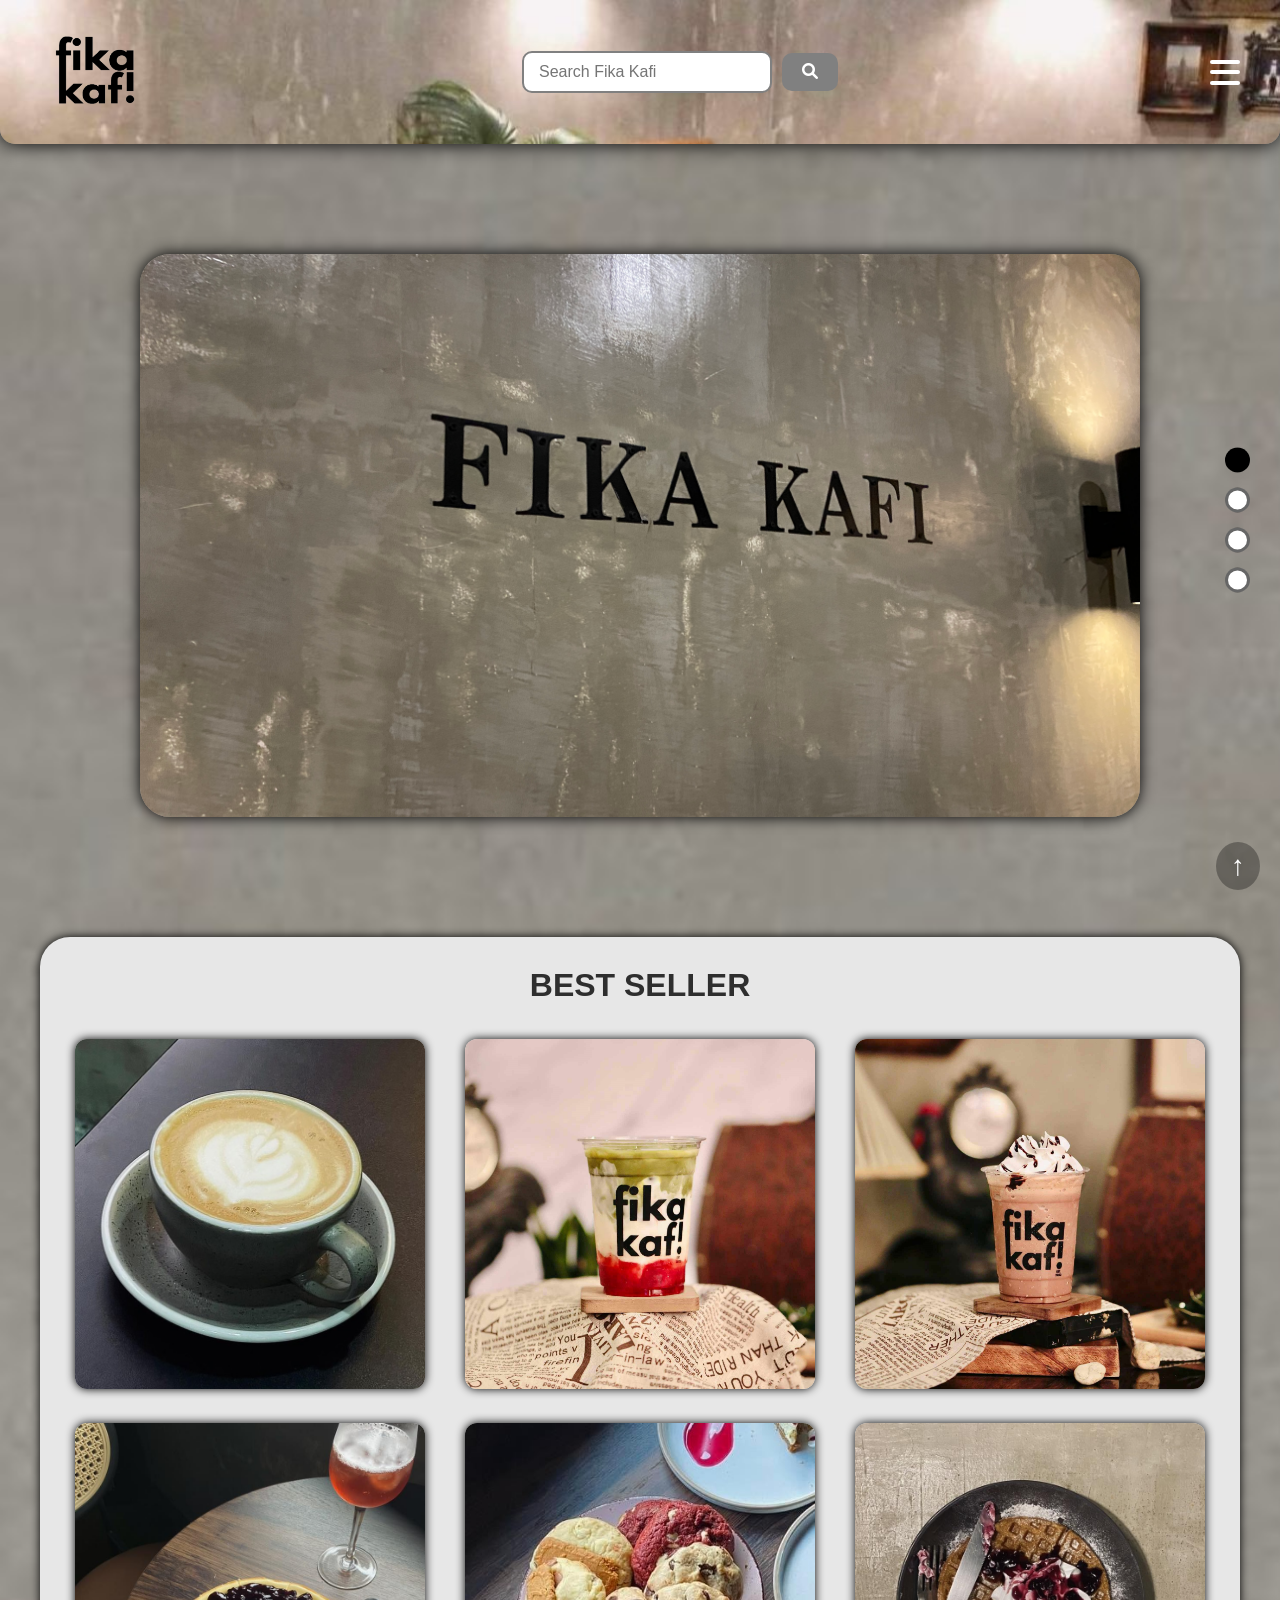
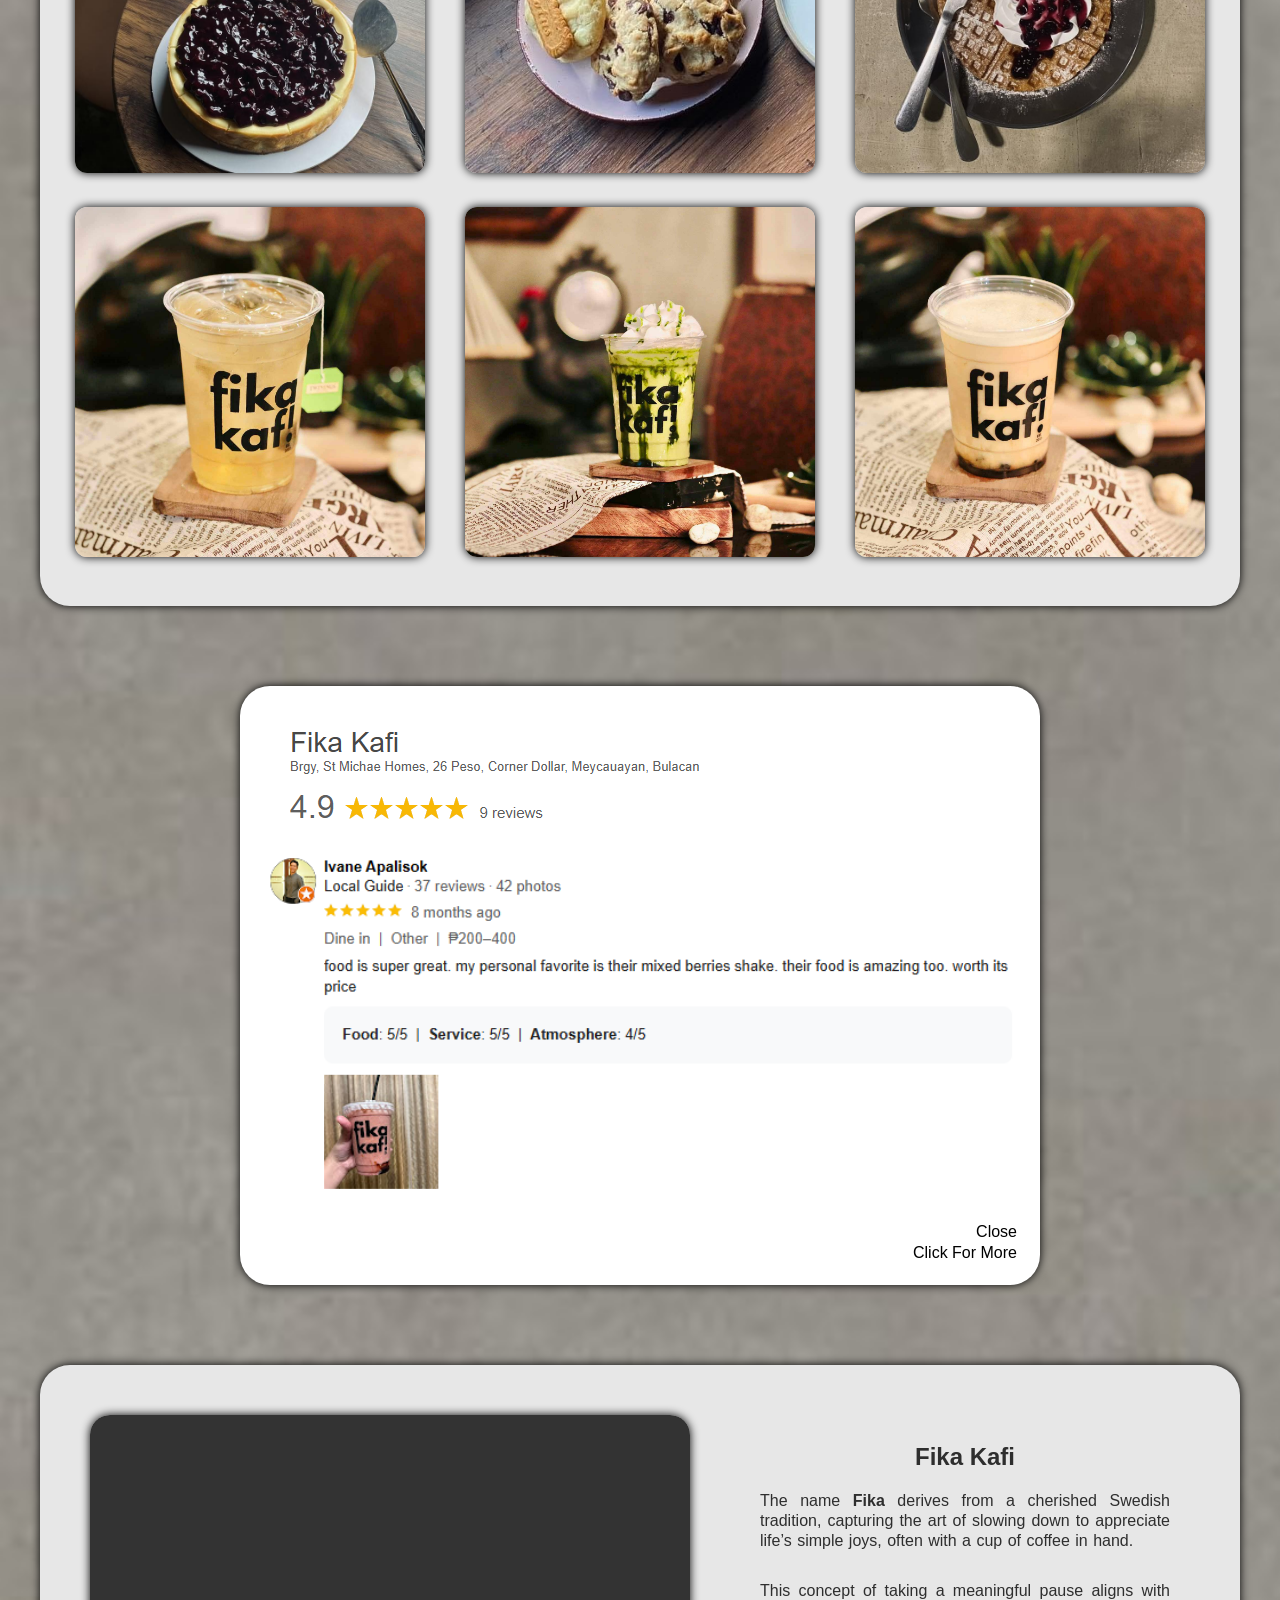
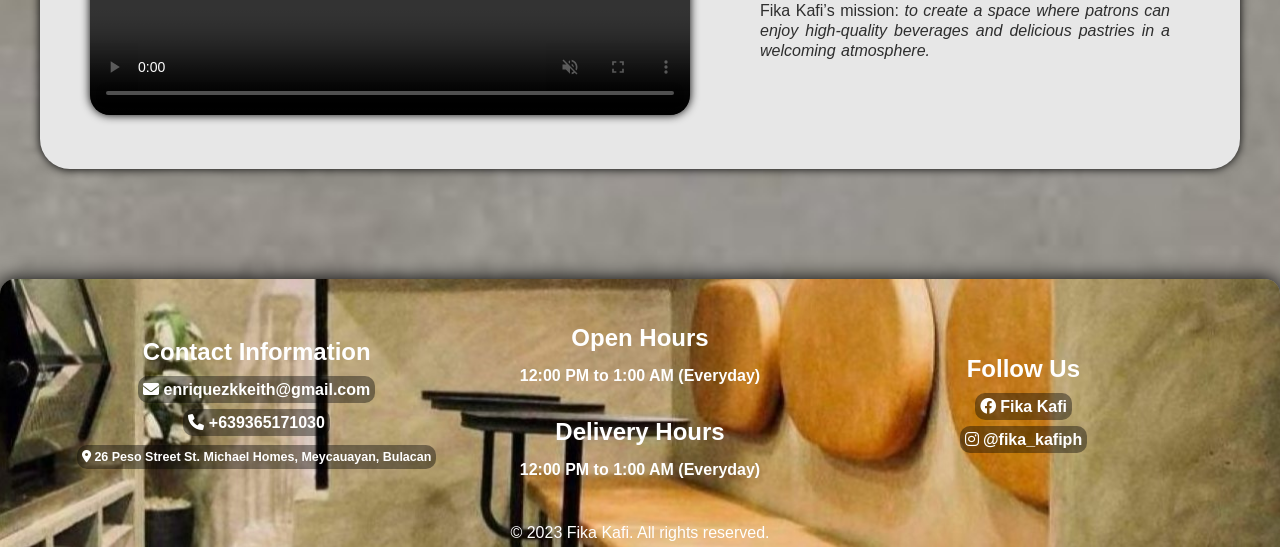
<file: index.html>
<!DOCTYPE html>
<html lang="en">
<head>
    <meta charset="UTF-8">
    <meta name="viewport" content="width=device-width, initial-scale=1.0">
    <link rel="stylesheet" type="text/css" href="styles.css">
    <link rel="stylesheet" href="https://cdnjs.cloudflare.com/ajax/libs/font-awesome/6.0.0-beta3/css/all.min.css">
    <link rel="icon" href="images/default/favicon.jpg" type="image/jpeg">
    <title>Coffee, Pastries, Salads, Grilled Cheese, Fish & Chips, Waffle, Milktea and Frappucino - Fika Kafi</title>
</head>
<body>
    <header id="top">
        <nav>    
            <a class="logo" href="index.html">
                <img src="images/default/logo.jpg" alt="Main Logo" title="Featured">
            </a>
            <div class="search-container">
                <form action="#" method="GET">
                    <input type="text" name="search" placeholder="Search Fika Kafi" required>
                    <button type="submit">
                        <i class="fas fa-search search-icon"></i>
                    </button>
                </form>
            </div>
            <input type="checkbox" id="menuToggle" class="menuToggle">
            <label for="menuToggle" class="menuBar">
                <span class="bar"></span>
                <span class="bar"></span>
                <span class="bar"></span>
            </label>
            <ul class="navigations">
                <li>
                    <a href="index.html" title="Featured">Featured</a>
                </li>
                <li>
                    <a href="menu.html" title="Menu">Menu</a>
                </li>
                <li>
                    <a href="snapshots.html" title="Snapshots">Snapshots</a>
                </li>
                <li>
                    <a href="ourJourney.html" title="Our Journey">Our Journey</a>
                </li>
                <li>
                    <a href="#footer" title="Contact Information">Contact Info.</a>
                </li>
            </ul>
        </nav>
    </header>
    <section>
        <div class="highlightsContainer">
                <input type="radio" name="highlights" id="highlights1" checked>
                <input type="radio" name="highlights" id="highlights2">
                <input type="radio" name="highlights" id="highlights3">
                <input type="radio" name="highlights" id="highlights4">
            <div class="highlightsButtons">
                <label for="highlights1"></label>
                <label for="highlights2"></label>
                <label for="highlights3"></label>
                <label for="highlights4"></label>
            </div>
            <div class="highlightsImages">
                <img class="highlights1" src="images/forFeatured/highlights/highlight1.jpg" alt="Image 1">
                <img class="highlights2" src="images/forFeatured/highlights/highlight2.jpg" alt="Image 2">
                <img class="highlights3" src="images/forFeatured/highlights/highlight3.jpg" alt="Image 3">
                <img class="highlights4" src="images/forFeatured/highlights/highlight4.jpg" alt="Image 4">
            </div>
        </div>
    </section>
    <section>
        <div class="bestSellerContainer">
            <h2 class="h2title">BEST SELLER</h2>
            <div class="bestSellerRow">
                <a href="menu.html#espresso">
                    <img src="images/forMenu/beverages/cappuccino.jpg" alt=" ">
                </a>
                <a href="menu.html#nonCoffee">
                    <img src="images/forMenu/beverages/matchaStrawberry.jpg" alt=" ">
                </a>
                <a href="menu.html#frappeEspresso">
                    <img src="images/forMenu/beverages/javaChipFrappe.jpg" alt=" ">
                </a>
                <a href="menu.html#cheesecakes">
                    <img src="images/forMenu/pastries/blueberryCheesecake.png" alt=" ">
                </a>
                <a href="menu.html#waffles">
                    <img src="images/forMenu/pastries/cookies.jpg" alt=" ">
                </a>
                <a href="menu.html#cookies">
                    <img src="images/forMenu/pastries/waffle.jpg" alt=" ">
                </a>
                <a href="menu.html#frappeNonCoffee">
                    <img src="images/forMenu/beverages/peppermintTea.jpg" alt=" ">
                </a>
                <a href="menu.html#milkTea">
                    <img src="images/forMenu/beverages/matchaFrappe.jpg" alt=" ">
                </a>
                <a href="menu.html#signature">
                    <img src="images/forMenu/beverages/classicBlend.jpg" alt=" ">
                </a>
            </div>
        </div>
    </section>
    <section>
        <div class="feedbackContainer">
            <img id="forFeedback" class="feedbackHeader" src = "images/forFeatured/feedbacks/headReview.png" alt=" ">
            <div class="feedbackImages">
                <img src="images/forFeatured/feedbacks/google1.png" alt=" ">
                <br>
                <br>
                <a href="#forFeedback">Close</a>
                <div class="showFeedback" id="showFeedback">
                    <img src="images/forFeatured/feedbacks/google2.png" alt=" ">
                    <img src="images/forFeatured/feedbacks/google3.png" alt=" ">
                    <img src="images/forFeatured/feedbacks/google4.png" alt=" ">
                    <img src="images/forFeatured/feedbacks/google5.png" alt=" ">
                    <img src="images/forFeatured/feedbacks/google6.png" alt=" ">
                    <img src="images/forFeatured/feedbacks/google7.png" alt=" ">
                    <img src="images/forFeatured/feedbacks/google8.png" alt=" ">
                    <img src="images/forFeatured/feedbacks/google9.png" alt=" ">
                </div>
            </div>
            <div class="feedbackLinks">
                <a href="#showFeedback">Click For More</a>
            </div>
        </div>
    </section>
    <section>
        <div class="videoHighlightsContainer">
            <div class="videoContainer">
                <video autoplay muted loop controls>
                    <source src="images/forFeatured/highlights/videoHighlight1.mp4" type="video/mp4">
                    Your browser does not support the video tag. Please view this content in a modern browser.
                </video>
            </div>
            <div class="storyForVideo">
                <h2>Fika Kafi</h2>
                <p> The name <span style="font-weight: bold;">Fika</span>  derives from a cherished Swedish tradition, 
                    capturing the art of slowing down to appreciate life’s simple joys, often with a cup of coffee in hand. 
                </p>
                <p>
                    This concept of taking a meaningful pause aligns with Fika Kafi’s mission:<i> to create a space where patrons 
                    can enjoy high-quality beverages and delicious pastries in a welcoming atmosphere.</i> 
                </p>     
            </div>
        </div>
    </section>
    <a href="#top" class="scroller"> &#8593;</a>
    <footer id="footer">
        <div class="columns">
        <div class="column">
            <h4>Contact Information</h4>
            <h6>
                <a href="https://mail.google.com/mail/?view=cm&fs=1&to=enriquezkkeith@gmail.com" 
                target="_blank">
                    <i class="fas fa-envelope"></i> enriquezkkeith@gmail.com
                </a>
            </h6>
            <h6>
                <a href="tel:+639365171030"><i class="fas fa-phone"></i> +639365171030</a>
            </h6>
            <h6>
                <a href="https://www.google.com/maps/place/Fika+Kafi/@14.7510371,120.9628312,15z/data=!4m6!3m5!1s0x3397b387c5d9c077:0x20caaec433fc693d!8m2!3d14.7510371!4d120.9628312!16s%2Fg%2F11ssbj8cc1?entry=ttu&g_ep=EgoyMDI0MTAyMy4wIKXMDSoASAFQAw%3D%3D" 
                target="_blank" class="location">
                    <i class="fas fa-map-marker-alt"></i> 26 Peso Street St. Michael Homes, Meycauayan, Bulacan
                </a>
            </h6>
        </div>
        <div class="column">
            <h4>Open Hours</h4>
            <h6>
                12:00 PM to 1:00 AM (Everyday)
            </h6>
            <br>
            <h4>
                Delivery Hours
            </h4>
            <h6>
                12:00 PM to 1:00 AM (Everyday)
            </h6>
        </div>
        <div class="column">
            <h4>Follow Us</h4>
            <h6>
                <a href="https://web.facebook.com/fikakafi2023" target="_blank">
                    <i class="fab fa-facebook"></i> Fika Kafi
                </a>
            </h6>
            <h6>
                <a href="https://www.instagram.com/fika_kafiph/" target="_blank">
                    <i class="fab fa-instagram"></i> @fika_kafiph
                </a>
            </h6>
        </div>
        </div>
        <p style="text-align: center; margin-bottom: 0;">
            &copy; 2023 Fika Kafi. All rights reserved.
        </p>
    </footer>
</body>
</html>
</file>
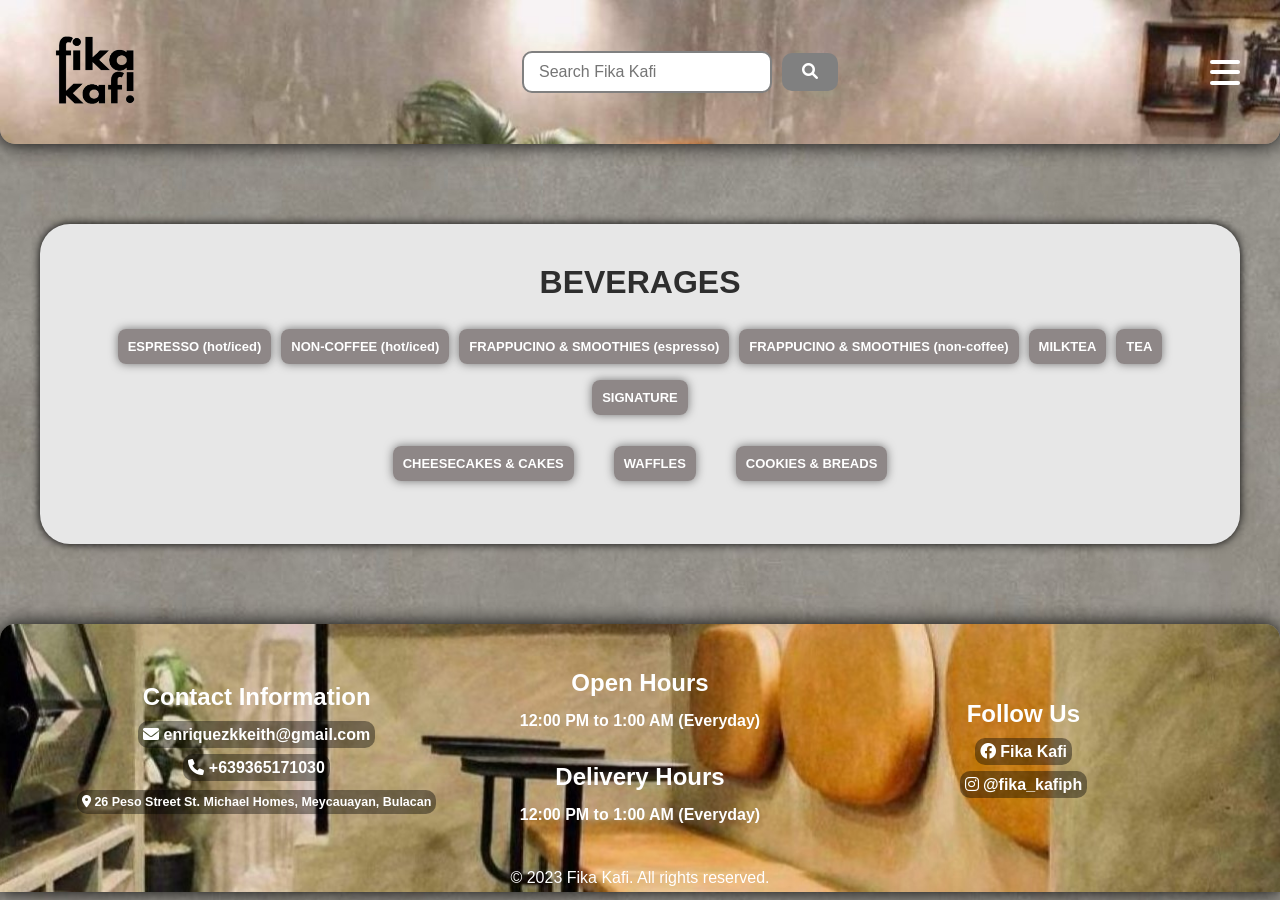
<file: menu.html>
<!DOCTYPE html>
<html lang="en">
<head>
    <meta charset="UTF-8">
    <meta name="viewport" content="width=device-width, initial-scale=1.0">
    <link rel="stylesheet" type="text/css" href="styles.css">
    <link rel="stylesheet" href="https://cdnjs.cloudflare.com/ajax/libs/font-awesome/6.0.0-beta3/css/all.min.css">
    <link rel="icon" href="images/default/favicon.jpg" type="image/jpeg">
    <title>Menu - Fika Kafi</title>
</head>
<body>
    <header id="top">
        <nav>
            <a class="logo" href="index.html">
                <img src="images/default/logo.jpg" alt="Main Logo" title="Featured">
            </a>
            <div class="search-container">
                <form action="#" method="GET">
                    <input type="text" name="search" placeholder="Search Fika Kafi" required>
                    <button type="submit">
                        <i class="fas fa-search search-icon"></i>
                    </button>
                </form>
            </div>
            <input type="checkbox" id="menuToggle" class="menuToggle">
            <label for="menuToggle" class="menuBar">
                <span class="bar"></span>
                <span class="bar"></span>
                <span class="bar"></span>
            </label>
            <ul class="navigations">
                <li>
                    <a href="index.html" title="Featured">Featured</a>
                </li>
                <li>
                    <a href="menu.html" title="Menu">Menu</a>
                </li>
                <li>
                    <a href="snapshots.html" title="Snapshots">Snapshots</a>
                </li>
                <li>
                    <a href="ourJourney.html" title="Our Journey">Our Journey</a>
                </li>
                <li>
                    <a href="#footer" title="Contact Information">Contact Info.</a>
                </li>
            </ul>
        </nav>
    </header>
    <section class="forMenu">
        <div class="menuContainer">
            <h2 class="h2title">BEVERAGES</h2>
            <div class="menuLinks">
                <a href="#espresso">ESPRESSO (hot/iced)</a>
                <a href="#nonCoffee">NON-COFFEE (hot/iced)</a>
                <a href="#frappeEspresso">FRAPPUCINO & SMOOTHIES (espresso)</a>
                <a href="#frappeNonCoffee">FRAPPUCINO & SMOOTHIES (non-coffee)</a>
                <a href="#milkTea">MILKTEA</a>
                <a href="#tea">TEA</a>
                <a href="#signature">SIGNATURE</a>
            </div>
            <div class="menuLinks2">
                <a href="#cheesecakes">CHEESECAKES & CAKES</a>
                <a href="#waffles">WAFFLES</a>
                <a href="#cookies">COOKIES & BREADS</a>
            </div>
            <div class="showMenu" id="signature">
                <h2>FIKA SIGNATURE</h2>
                <div class="menuGallery">
                    <div class="menuImage">
                        <h3>Cereal Killer</h3>
                        <img src="images/forMenu/beverages/cerealMilk.jpg" alt=" ">
                        <p>M ₱180 | L ₱200</p>
                    </div>
                    <div class="menuImage">
                        <h3>Dirty Horchata</h3>
                        <img src="images/forMenu/beverages/chocolate.jpg" alt=" ">
                        <p>M ₱180 | L ₱200</p>
                    </div>
                    <div class="menuImage">
                        <h3>Horchata (non-coffee)</h3>
                        <img src="images/forMenu/beverages/doubleChocolateFrappe.jpg" alt=" ">
                        <p>M ₱180 | L ₱200</p>
                    </div>
                    <div class="menuImage">
                        <h3>Lotus Biscoff Latte</h3>
                        <img src="images/forMenu/beverages/lotusBiscoffLatte.jpg" alt=" ">
                        <p>M ₱180 | L ₱200</p>
                    </div>
                    <div class="menuImage">
                        <h3>Matcha Oat Sea Salt</h3>
                        <img src="images/forMenu/beverages/matcha.jpg" alt=" ">
                        <p>M ₱180 | L ₱200</p>
                    </div>
                    <div class="menuImage">
                        <h3>Matchata (non-coffee)</h3>
                        <img src="images/forMenu/beverages/matchaFrappe.jpg" alt=" ">
                        <p>M ₱180 | L ₱200</p>
                    </div>
                    <div class="menuImage">
                        <h3>Mocha Oat Latte</h3>
                        <img src="images/forMenu/beverages/whiteMocha.jpg" alt=" ">
                        <p>M ₱180 | L ₱200</p>
                    </div>
                    <div class="menuImage">
                        <h3>Nutella Latte</h3>
                        <img src="images/forMenu/beverages/nutellaLatte.jpg" alt=" ">
                        <p>M ₱180 | L ₱200</p>
                    </div>
                    <div class="menuImage">
                        <h3>Oat Latte</h3>
                        <img src="images/forMenu/beverages/cerealMilk.jpg" alt=" ">
                        <p>M ₱180 | L ₱200</p>
                    </div>
                    <div class="menuImage">
                        <h3>Sea Oat Latte</h3>
                        <img src="images/forMenu/beverages/cerealMilk.jpg" alt=" ">
                        <p>M ₱180 | L ₱200</p>
                    </div>
                </div>
            </div>    
            <div class="showMenu" id="espresso">
                <h2>ESPRESSO</h2>
                <p class="type">(hot/iced)</p>
                <div class="menuGallery">
                    <div class="menuImage">
                        <h3>Americano</h3>
                        <img src="images/forMenu/beverages/americano.jpg" alt=" ">
                        <p>M ₱150 | L ₱160</p>
                    </div>
                    <div class="menuImage">
                        <h3>Berry Aerocano</h3>
                        <img src="images/forMenu/beverages/strawberryMilk.jpg" alt=" ">
                        <p>M ₱150 | L ₱160</p>
                    </div>
                    <div class="menuImage">
                        <h3>Cappucino</h3>
                        <img src="images/forMenu/beverages/cappuccino.jpg" alt=" ">
                        <p>M ₱150 | L ₱160</p>
                    </div>
                    <div class="menuImage">
                        <h3>Cafe Latte</h3>
                        <img src="images/forMenu/beverages/cafeLatte.jpg" alt=" ">
                        <p>M ₱150 | L ₱160</p>
                    </div>
                    <div class="menuImage">
                        <h3>Caramel Macchiato</h3>
                        <img src="images/forMenu/beverages/caramelMacchiato.jpg" alt=" ">
                        <p>M ₱150 | L ₱160</p>
                    </div>
                    <div class="menuImage">
                        <h3>Dirty Matcha</h3>
                        <img src="images/forMenu/beverages/dirtyMatcha.jpg" alt=" ">
                        <p>M ₱150 | L ₱160</p>
                    </div>
                    <div class="menuImage">
                        <h3>Peppermint Mocha</h3>
                        <img src="images/forMenu/beverages/whiteMocha.jpg" alt=" ">
                        <p>M ₱150 | L ₱160</p>
                    </div>
                    <div class="menuImage">
                        <h3>Salted Caramel Latte</h3>
                        <img src="images/forMenu/beverages/saltedCaramelLatte.jpg" alt=" ">
                        <p>M ₱150 | L ₱160</p>
                    </div>
                    <div class="menuImage">
                        <h3>Sea Salt Latte</h3>
                        <img src="images/forMenu/beverages/brownSugarLatte.jpg" alt=" ">
                        <p>M ₱150 | L ₱160</p>
                    </div>
                    <div class="menuImage">
                        <h3>Spanish Latte</h3>
                        <img src="images/forMenu/beverages/spanishLatte.jpg" alt=" ">
                        <p>M ₱150 | L ₱160</p>
                    </div>
                    <div class="menuImage">
                        <h3>Tiramisu Latte</h3>
                        <img src="images/forMenu/beverages/tiramisuLatte.jpg" alt=" ">
                        <p>M ₱150 | L ₱160</p>
                    </div>
                    <div class="menuImage">
                        <h3>Vanilla Latte</h3>
                        <img src="images/forMenu/beverages/vanillaLatte.jpg" alt=" ">
                        <p>M ₱150 | L ₱160</p>
                    </div>            
                    <div class="menuImage">
                        <h3>White Mocha</h3>
                        <img src="images/forMenu/beverages/whiteMocha.jpg" alt=" ">
                        <p>M ₱150 | L ₱160</p>
                    </div>
                </div>
            </div>
            <div class="showMenu" id="nonCoffee">
                <h2>NON-COFFEE</h2>
                <p class="type">(hot/iced)</p>
                <div class="menuGallery">
                    <div class="menuImage">
                        <h3>Cereal Milk</h3>
                        <img src="images/forMenu/beverages/cerealMilk.jpg" alt=" ">
                        <p>M ₱150 | L ₱160</p>
                    </div>
                    <div class="menuImage">
                        <h3>Chai Latte</h3>
                        <img src="images/forMenu/beverages/cafeLatte.jpg" alt=" ">
                        <p>M ₱150 | L ₱160</p>
                    </div>
                    <div class="menuImage">
                        <h3>Chocolate</h3>
                        <img src="images/forMenu/beverages/chocolatenc.jpg" alt=" ">
                        <p>M ₱150 | L ₱160</p>
                    </div>
                    <div class="menuImage">
                        <h3>Matcha Latte</h3>
                        <img src="images/forMenu/beverages/matcha.jpg" alt=" ">
                        <p>M ₱150 | L ₱160</p>
                    </div>
                    <div class="menuImage">
                        <h3>Matcha Strawberry</h3>
                        <img src="images/forMenu/beverages/matchaStrawberry.jpg" alt=" ">
                        <p>M ₱150 | L ₱160</p>
                    </div>
                    <div class="menuImage">
                        <h3>Mixed Berry Milk</h3>
                        <img src="images/forMenu/beverages/strawberriesAndCream.jpg" alt=" ">
                        <p>M ₱150 | L ₱160</p>
                    </div>
                    <div class="menuImage">
                        <h3>Strawberry Milk</h3>
                        <img src="images/forMenu/beverages/strawberryMilk.jpg" alt=" ">
                        <p>M ₱150 | L ₱160</p>
                    </div>
                    <div class="menuImage">
                        <h3>White Chocolate</h3>
                        <img src="images/forMenu/beverages/whiteChocolateFrappe.jpg" alt=" ">
                        <p>M ₱150 | L ₱160</p>
                    </div>

                </div>
            </div>
            <div class="showMenu" id="frappeEspresso">
                <h2>FRAPPUCINO & SMOOTHIES</h2>
                <p class="type">(espresso)</p>
                <div class="menuGallery">
                    <div class="menuImage">
                        <h3>Chocolate & Creme Frappe</h3>
                        <img src="images/forMenu/beverages/doubleChocolateFrappe.jpg" alt=" ">
                        <p>₱180</p>
                    </div>
                    <div class="menuImage">
                        <h3>Dark Mocha Frappe</h3>
                        <img src="images/forMenu/beverages/whiteMochaFrappe.jpg" alt=" ">
                        <p>₱180</p>
                    </div>
                    <div class="menuImage">
                        <h3>Java Chip Frappe</h3>
                        <img src="images/forMenu/beverages/javaChipFrappe.jpg" alt=" ">
                        <p>₱180</p>
                    </div>
                    <div class="menuImage">
                        <h3>Peppermint Mocha Frappe</h3>
                        <img src="images/forMenu/beverages/whiteMochaMintFrappe.jpg" alt=" ">
                        <p>₱180</p>
                    </div>
                    <div class="menuImage">
                        <h3>Salted Caramel Frappe</h3>
                        <img src="images/forMenu/beverages/doubleChocolateFrappe.jpg" alt=" ">
                        <p>₱180</p>
                    </div>
                    <div class="menuImage">
                        <h3>White Mocha Frappe</h3>
                        <img src="images/forMenu/beverages/whiteMochaFrappe.jpg" alt=" ">
                        <p>₱180</p>
                    </div>
                    <div class="menuImage">
                        <h3>White Mocha Mint Frappe</h3>
                        <img src="images/forMenu/beverages/whiteMochaMintFrappe.jpg" alt=" ">
                        <p>₱180</p>
                    </div>
                </div>
            </div>
            <div class="showMenu" id="frappeNonCoffee">
                <h2>FRAPPUCINO & SMOOTHIES</h2>
                <p class="type">(non-coffee)</p>
                <div class="menuGallery">
                    <div class="menuImage">
                        <h3>Double Chocolate Frappe</h3>
                        <img src="images/forMenu/beverages/doubleChocolateFrappe.jpg" alt=" ">
                        <p>₱180</p>
                    </div>
                    <div class="menuImage">
                        <h3>Lotus Biscoff Frappe</h3>
                        <img src="images/forMenu/beverages/lotusBiscoffFrappe.jpg" alt=" ">
                        <p>₱180</p>
                    </div>
                    <div class="menuImage">
                        <h3>Matcha Frappe</h3>
                        <img src="images/forMenu/beverages/matchaFrappe.jpg" alt=" ">
                        <p>₱180</p>
                    </div>
                    <div class="menuImage">
                        <h3>Mixed Berry Smoothie</h3>
                        <img src="images/forMenu/beverages/strawberriesAndCream.jpg" alt=" ">
                        <p>₱180</p>
                    </div>
                    <div class="menuImage">
                        <h3>Nutella Frappe</h3>
                        <img src="images/forMenu/beverages/doubleChocolateFrappe.jpg" alt=" ">
                        <p>₱180</p>
                    </div>
                    <div class="menuImage">
                        <h3>PB Banana Smoothie</h3>
                        <img src="images/forMenu/beverages/whiteMochaFrappe.jpg" alt=" ">
                        <p>₱180</p>
                    </div>
                    <div class="menuImage">
                        <h3>Strawberries & Cream</h3>
                        <img src="images/forMenu/beverages/strawberriesAndCream.jpg" alt=" ">
                        <p>₱180</p>
                    </div>
                    <div class="menuImage">
                        <h3>White Chocolate Frappe</h3>
                        <img src="images/forMenu/beverages/whiteChocolateFrappe.jpg" alt=" ">
                        <p>₱180</p>
                    </div>
                </div>
            </div>
            <div class="showMenu" id="milkTea">
                <h2>MILKTEA</h2>
                <div class="menuGallery">
                    <div class="menuImage">
                        <h3>Brown Sugar Milktea</h3>
                        <img src="images/forMenu/beverages/brownSugar.jpg" alt=" ">
                        <p>₱100</p>
                    </div>
                    <div class="menuImage">
                        <h3>Chocolate Milktea</h3>
                        <img src="images/forMenu/beverages/chocolate.jpg" alt=" ">
                        <p>₱100</p>
                    </div>
                    <div class="menuImage">
                        <h3>Matcha Milktea</h3>
                        <img src="images/forMenu/beverages/matcha.jpg" alt=" ">
                        <p>₱100</p>
                    </div>
                    <div class="menuImage">
                        <h3>Red Velvet Milktea</h3>
                        <img src="images/forMenu/beverages/redVelvet.jpg" alt=" ">
                        <p>₱100</p>
                    </div>
                    <div class="menuImage">
                        <h3>Wintermelon Milktea</h3>
                        <img src="images/forMenu/beverages/wintermelon.jpg" alt=" ">
                        <p>₱100</p>
                    </div>
                </div>
            </div>
            <div class="showMenu" id="tea">
                <h2>TEA</h2>
                <div class="menuGallery">
                    <div class="menuImage">
                        <h3>Brewed Ice Tea</h3>
                        <img src="images/forMenu/beverages/brownSugar.jpg" alt=" ">
                        <p>₱100</p>
                    </div>
                    <div class="menuImage">
                        <h3>Cranberry Tea</h3>
                        <img src="images/forMenu/beverages/brownSugarLatte.jpg" alt=" ">
                        <p>₱100</p>
                    </div>
                    <div class="menuImage">
                        <h3>Green Tea</h3>
                        <img src="images/forMenu/beverages/peppermintTea.jpg" alt=" ">
                        <p>₱80</p>
                    </div>
                    <div class="menuImage">
                        <h3>Red Four Tea</h3>
                        <img src="images/forMenu/beverages/redFourTea.jpg" alt=" ">
                        <p>₱100</p>
                    </div>
                </div>
            </div>
            <div class="showMenu" id="cheesecakes">
                <h2>CHEESECAKES & CAKES</h2>
                <div class="menuGallery">
                    <div class="menuImage">
                        <h3>Biscoff Cheesecake</h3>
                        <img src="images/forMenu/pastries/blueberryCheesecake.png" alt=" ">
                        <p>₱230 per slice</p>
                    </div>
                    <div class="menuImage">
                        <h3>Blueberry Cheesecake</h3>
                        <img src="images/forMenu/pastries/blueberryCheesecake.png" alt=" ">
                        <p>₱170 per slice</p>
                    </div>
                    <div class="menuImage">
                        <h3>Devil's Food Cake</h3>
                        <img src="images/forMenu/pastries/blueberryCheesecake.png" alt=" ">
                        <p>₱170 per slice</p>
                    </div>
                    <div class="menuImage">
                        <h3>New York Cheesecake</h3>
                        <img src="images/forMenu/pastries/blueberryCheesecake.png" alt=" ">
                        <p>₱170 per slice</p>
                    </div>
                    <div class="menuImage">
                        <h3>Oreo Cheesecake</h3>
                        <img src="images/forMenu/pastries/blueberryCheesecake.png" alt=" ">
                        <p>₱170 per slice</p>
                    </div>
                    <div class="menuImage">
                        <h3>Red Velvet Cake</h3>
                        <img src="images/forMenu/pastries/blueberryCheesecake.png" alt=" ">
                        <p>₱170 per slice</p>
                    </div>
                </div>
            </div>    
            <div class="showMenu" id="waffles">
                <h2>WAFFLES</h2>
                <div class="menuGallery">
                    <div class="menuImage">
                        <h3>Belgian Waffle</h3>
                        <img src="images/forMenu/pastries/waffle.jpg" alt=" ">
                        <p>1 ₱100 | 2 ₱150</p>
                    </div>
                    <div class="menuImage">
                        <h3>Blueberry Waffle</h3>
                        <img src="images/forMenu/pastries/waffle.jpg" alt=" ">
                        <p>₱150</p>
                    </div>                    
                    <div class="menuImage">
                        <h3>Lotus Biscoff Waffle</h3>
                        <img src="images/forMenu/pastries/waffle.jpg" alt=" ">
                        <p>₱150</p>
                    </div>
                    <div class="menuImage">
                        <h3>Nutella Waffle</h3>
                        <img src="images/forMenu/pastries/waffle.jpg" alt=" ">
                        <p>₱150</p>
                    </div>
                </div>
            </div>    
            <div class="showMenu" id="cookies">
                <h2>COOKIES & BREADS</h2>
                <div class="menuGallery">
                    <div class="menuImage">
                        <h3>Banana Choc Muffin</h3>
                        <img src="images/forMenu/pastries/cookies.jpg" alt=" ">
                        <p>₱130</p>
                    </div>
                    <div class="menuImage">
                        <h3>Cinnamon Rolls</h3>
                        <img src="images/forMenu/pastries/cinnamonRoll.jpg" alt=" ">
                        <p>₱130</p>
                    </div>
                    <div class="menuImage">
                        <h3>Chocolate Chip Cookie</h3>
                        <img src="images/forMenu/pastries/cookies.jpg" alt=" ">
                        <p>₱120</p>
                    </div>
                    <div class="menuImage">
                        <h3>Chocolate Muffin</h3>
                        <img src="images/forMenu/pastries/cookies.jpg" alt=" ">
                        <p>₱130</p>
                    </div>
                    <div class="menuImage">
                        <h3>Fudgy Brownies</h3>
                        <img src="images/forMenu/pastries/cookies.jpg" alt=" ">
                        <p>₱90</p>
                    </div>
                    <div class="menuImage">
                        <h3>Nutella Stuffed Cookie</h3>
                        <img src="images/forMenu/pastries/cookies.jpg" alt=" ">
                        <p>₱130</p>
                    </div>
                    <div class="menuImage">
                        <h3>Red Velvet Cookie</h3>
                        <img src="images/forMenu/pastries/cookies.jpg" alt=" ">
                        <p>₱120</p>
                    </div>
                    <div class="menuImage">
                        <h3>S'mores Cookie</h3>
                        <img src="images/forMenu/pastries/cookies.jpg" alt=" ">
                        <p>₱130</p>
                    </div>
                </div>
            </div>    
        </div>
    </section>
    <footer id="footer">
        <div class="columns">
        <div class="column">
            <h4>Contact Information</h4>
            <h6>
                <a href="https://mail.google.com/mail/?view=cm&fs=1&to=enriquezkkeith@gmail.com" 
                target="_blank">
                    <i class="fas fa-envelope"></i> enriquezkkeith@gmail.com
                </a>
            </h6>
            <h6>
                <a href="tel:+639365171030"><i class="fas fa-phone"></i> +639365171030</a>
            </h6>
            <h6>
                <a href="https://www.google.com/maps/place/Fika+Kafi/@14.7510371,120.9628312,15z/data=!4m6!3m5!1s0x3397b387c5d9c077:0x20caaec433fc693d!8m2!3d14.7510371!4d120.9628312!16s%2Fg%2F11ssbj8cc1?entry=ttu&g_ep=EgoyMDI0MTAyMy4wIKXMDSoASAFQAw%3D%3D" 
                target="_blank" class="location">
                    <i class="fas fa-map-marker-alt"></i> 26 Peso Street St. Michael Homes, Meycauayan, Bulacan
                </a>
            </h6>
        </div>
        <div class="column">
            <h4>Open Hours</h4>
            <h6>
                12:00 PM to 1:00 AM (Everyday)
            </h6>
            <br>
            <h4>
                Delivery Hours
            </h4>
            <h6>
                12:00 PM to 1:00 AM (Everyday)
            </h6>
        </div>
        <div class="column">
            <h4>Follow Us</h4>
            <h6>
                <a href="https://web.facebook.com/fikakafi2023" target="_blank">
                    <i class="fab fa-facebook"></i> Fika Kafi
                </a>
            </h6>
            <h6>
                <a href="https://www.instagram.com/fika_kafiph/" target="_blank">
                    <i class="fab fa-instagram"></i> @fika_kafiph
                </a>
            </h6>
        </div>
        </div>
        <p style="text-align: center; margin-bottom: 0;">
            &copy; 2023 Fika Kafi. All rights reserved.
        </p>
    </footer>
</body>
</html>
</file>
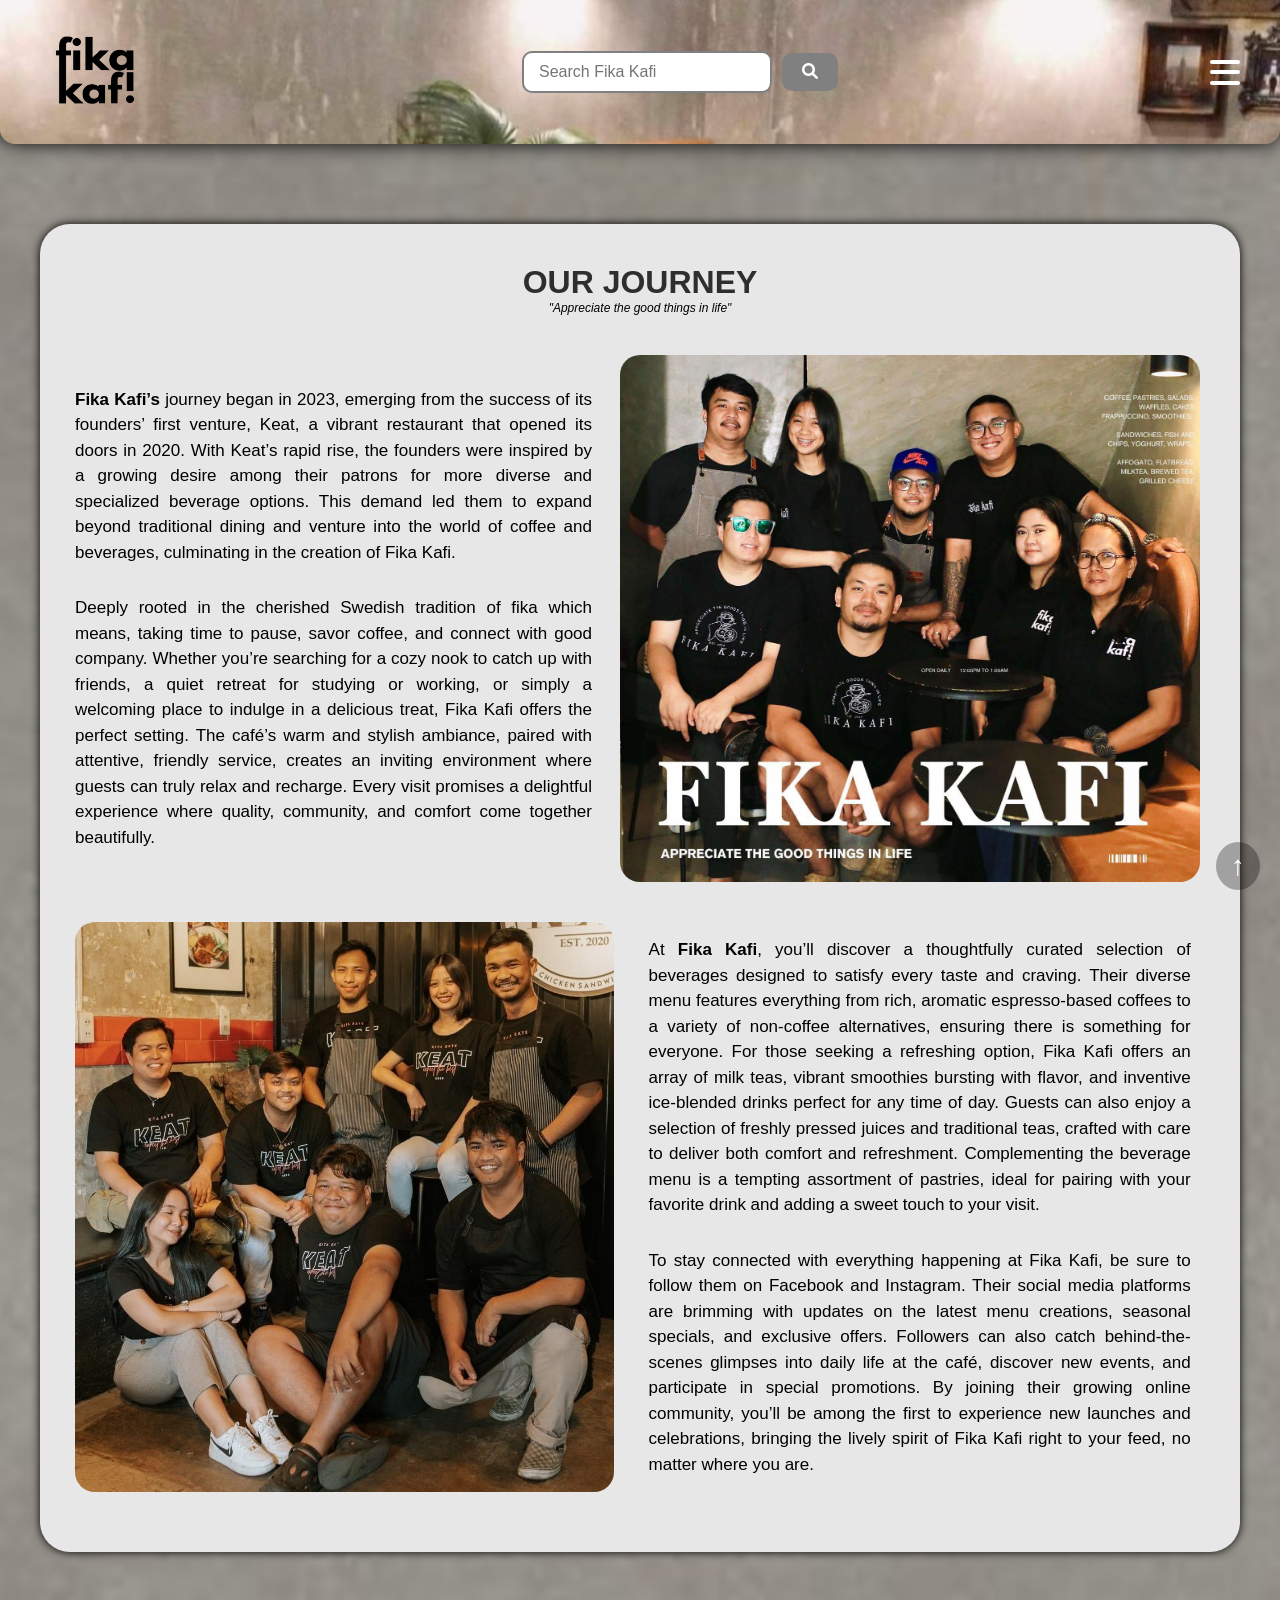
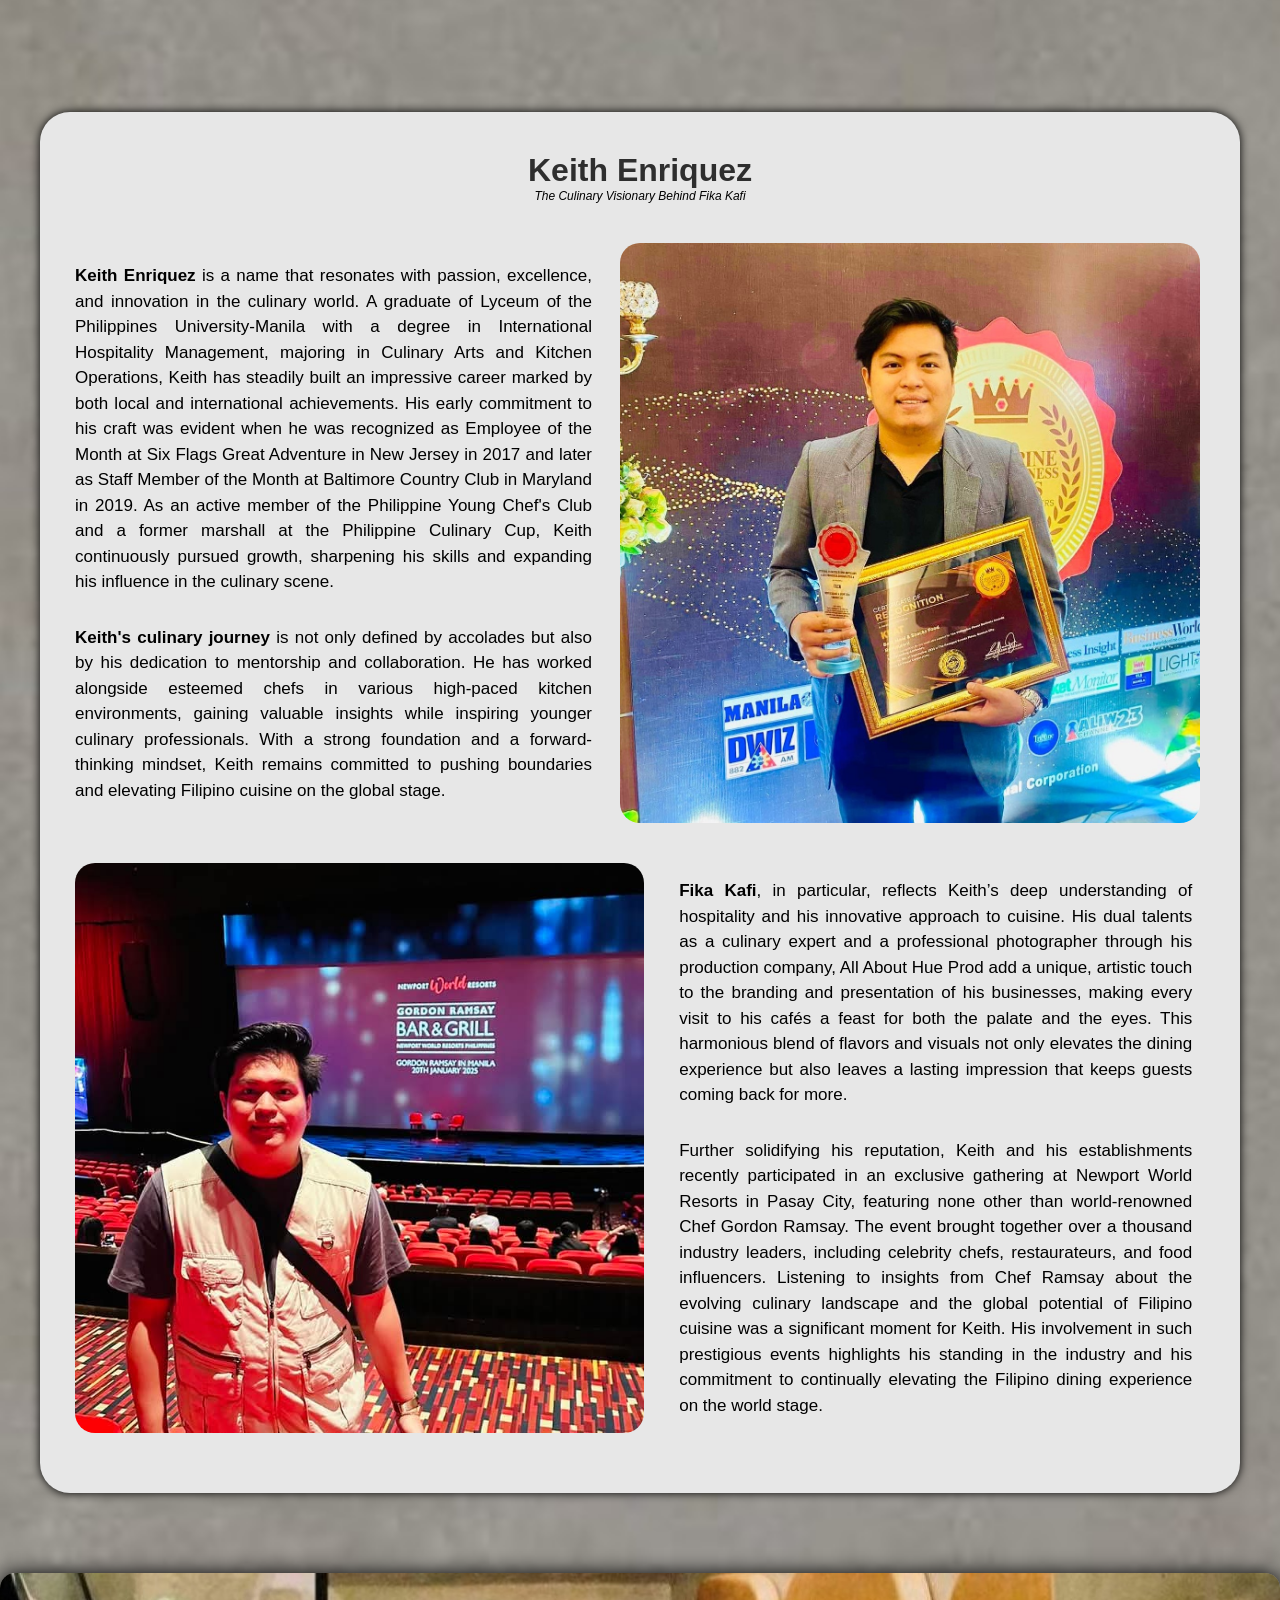
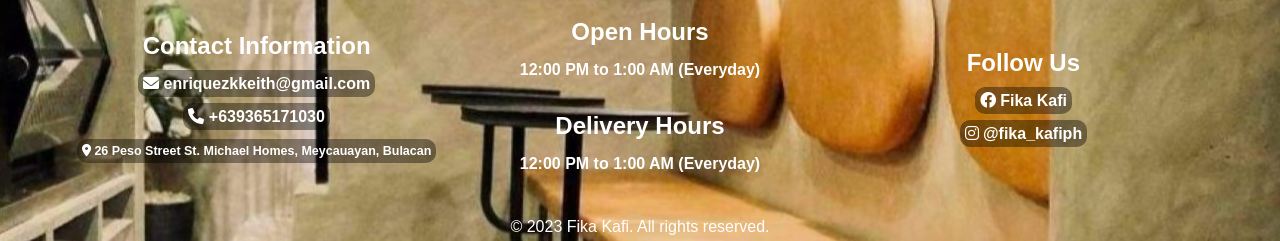
<file: ourJourney.html>
<!DOCTYPE html>
<html lang="en">
<head>
    <meta charset="UTF-8">
    <meta name="viewport" content="width=device-width, initial-scale=1.0">
    <link rel="stylesheet" type="text/css" href="styles.css">
    <link rel="stylesheet" href="https://cdnjs.cloudflare.com/ajax/libs/font-awesome/6.0.0-beta3/css/all.min.css">
    <link rel="icon" href="images/default/favicon.jpg" type="image/jpeg">
    <title>Our Journey - Fika Kafi</title>
</head>
<body>
    <header id="top">
        <nav>    
            <a class="logo" href="index.html">
                <img src="images/default/logo.jpg" alt="Main Logo" title="Featured">
            </a>
            <div class="search-container">
                <form action="#" method="GET">
                    <input type="text" name="search" placeholder="Search Fika Kafi" required>
                    <button type="submit">
                        <i class="fas fa-search search-icon"></i>
                    </button>
                </form>
            </div>
            <input type="checkbox" id="menuToggle" class="menuToggle">
            <label for="menuToggle" class="menuBar">
                <span class="bar"></span>
                <span class="bar"></span>
                <span class="bar"></span>
            </label>
            <ul class="navigations">
                <li>
                    <a href="index.html" title="Featured">Featured</a>
                </li>
                <li>
                    <a href="menu.html" title="Menu">Menu</a>
                </li>
                <li>
                    <a href="snapshots.html" title="Snapshots">Snapshots</a>
                </li>
                <li>
                    <a href="our-journey.html" title="Our Journey">Our Journey</a>
                </li>
                <li>
                    <a href="#footer" title="Contact Information">Contact Info.</a>
                </li>
            </ul>
        </nav>
    </header>
    <section>
        <div class="journeyContainer">
            <h2 class="h2title">OUR JOURNEY</h2>
            <p class="quote">"Appreciate the good things in life"</p>
            <div class="journeyRow">
                <div class="journeyContent">
                    <p> <span style="font-weight: bold;">Fika Kafi’s</span> journey began in 2023, emerging from the 
                        success of its founders’ first venture, Keat, a vibrant restaurant that opened its doors in 2020. 
                        With Keat’s rapid rise, the founders were inspired by a growing desire among their patrons for 
                        more diverse and specialized beverage options. This demand led them to expand beyond traditional 
                        dining and venture into the world of coffee and beverages, culminating in the creation of Fika Kafi.
                    </p>
                    <p> Deeply rooted in the cherished Swedish tradition of fika which means, taking time to pause, savor coffee, 
                        and connect with good company. Whether you’re searching for a cozy nook to catch up with friends, a 
                        quiet retreat for studying or working, or simply a welcoming place to indulge in a delicious treat, 
                        Fika Kafi offers the perfect setting. The café’s warm and stylish ambiance, paired with attentive, 
                        friendly service, creates an inviting environment where guests can truly relax and recharge. Every visit 
                        promises a delightful experience where quality, community, and comfort come together beautifully.
                    </p>
                </div>
                <img src="images/forOurJourney/journey1.jpg" alt=" ">
            </div>
            <div class="journeyRowReverse">
                <div class="journeyContent">
                    <p> At <span style="font-weight: bold;">Fika Kafi</span>, you’ll discover a thoughtfully curated selection 
                        of beverages designed to satisfy every taste and craving. Their diverse menu features everything from 
                        rich, aromatic espresso-based coffees to a variety of non-coffee alternatives, ensuring there is 
                        something for everyone. For those seeking a refreshing option, Fika Kafi offers an array of milk teas, 
                        vibrant smoothies bursting with flavor, and inventive ice-blended drinks perfect for any time of day. 
                        Guests can also enjoy a selection of freshly pressed juices and traditional teas, crafted with care to 
                        deliver both comfort and refreshment. Complementing the beverage menu is a tempting assortment of 
                        pastries, ideal for pairing with your favorite drink and adding a sweet touch to your visit.
                    </p>
                    <p> To stay connected with everything happening at Fika Kafi, be sure to follow them on Facebook and 
                        Instagram. Their social media platforms are brimming with updates on the latest menu creations, 
                        seasonal specials, and exclusive offers. Followers can also catch behind-the-scenes glimpses into 
                        daily life at the café, discover new events, and participate in special promotions. By joining their 
                        growing online community, you’ll be among the first to experience new launches and celebrations, 
                        bringing the lively spirit of Fika Kafi right to your feed, no matter where you are.
                    </p>
                </div>
                <img src="images/forOurJourney/journey2.jpg" alt=" ">
            </div>
        </div>
    </section>

    <section>
        <div class="journeyContainer">
            <h2 class="h2title">Keith Enriquez</h2>
            <p class="quote">The Culinary Visionary Behind Fika Kafi</p>
            <div class="journeyRow">
                <div class="journeyContent">
                    <p><span style="font-weight: bold;">Keith Enriquez</span> is a name that resonates with passion, excellence, 
                        and innovation in the culinary world. A graduate of Lyceum of the Philippines University-Manila with a degree 
                        in International Hospitality Management, majoring in Culinary Arts and Kitchen Operations, Keith has steadily 
                        built an impressive career marked by both local and international achievements. His early commitment to his 
                        craft was evident when he was recognized as Employee of the Month at Six Flags Great Adventure in New Jersey 
                        in 2017 and later as Staff Member of the Month at Baltimore Country Club in Maryland in 2019. As an active 
                        member of the Philippine Young Chef's Club and a former marshall at the Philippine Culinary Cup, Keith continuously 
                        pursued growth, sharpening his skills and expanding his influence in the culinary scene.
                    </p>
                    <p> <span style="font-weight: bold;">Keith's culinary journey</span> is not only defined by accolades but also by his 
                        dedication to mentorship and collaboration. He has worked alongside esteemed chefs in various high-paced kitchen 
                        environments, gaining valuable insights while inspiring younger culinary professionals. With a strong foundation 
                        and a forward-thinking mindset, Keith remains committed to pushing boundaries and elevating Filipino cuisine on 
                        the global stage.
                    </p>
                </div>
                <img src="images/forOurJourney/keith.jpg" alt=" ">
            </div>
            <div class="journeyRowReverse">
                <div class="journeyContent">
                    <p> <span style="font-weight: bold;">Fika Kafi</span>, in particular, reflects Keith’s deep understanding of 
                        hospitality and his innovative approach to cuisine. His dual talents as a culinary expert and a professional 
                        photographer through his production company, All About Hue Prod add a unique, artistic touch to the branding 
                        and presentation of his businesses, making every visit to his cafés a feast for both the palate and the eyes. 
                        This harmonious blend of flavors and visuals not only elevates the dining experience but also leaves a lasting 
                        impression that keeps guests coming back for more.
                    </p>
                    <p> Further solidifying his reputation, Keith and his establishments recently participated in an exclusive 
                        gathering at Newport World Resorts in Pasay City, featuring none other than world-renowned Chef Gordon Ramsay. 
                        The event brought together over a thousand industry leaders, including celebrity chefs, restaurateurs, and 
                        food influencers. Listening to insights from Chef Ramsay about the evolving culinary landscape and the global 
                        potential of Filipino cuisine was a significant moment for Keith. His involvement in such prestigious events 
                        highlights his standing in the industry and his commitment to continually elevating the Filipino dining 
                        experience on the world stage.
                    </p>
                </div>
                <img src="images/forOurJourney/keith2.jpg" alt=" ">
            </div>
        </div>
    </section>
    <a href="#top" class="scroller"> &#8593;</a>
    <footer id="footer">
        <div class="columns">
        <div class="column">
            <h4>Contact Information</h4>
            <h6>
                <a href="https://mail.google.com/mail/?view=cm&fs=1&to=enriquezkkeith@gmail.com" 
                target="_blank">
                    <i class="fas fa-envelope"></i> enriquezkkeith@gmail.com
                </a>
            </h6>
            <h6>
                <a href="tel:+639365171030"><i class="fas fa-phone"></i> +639365171030</a>
            </h6>
            <h6>
                <a href="https://www.google.com/maps/place/Fika+Kafi/@14.7510371,120.9628312,15z/data=!4m6!3m5!1s0x3397b387c5d9c077:0x20caaec433fc693d!8m2!3d14.7510371!4d120.9628312!16s%2Fg%2F11ssbj8cc1?entry=ttu&g_ep=EgoyMDI0MTAyMy4wIKXMDSoASAFQAw%3D%3D" 
                target="_blank" class="location">
                    <i class="fas fa-map-marker-alt"></i> 26 Peso Street St. Michael Homes, Meycauayan, Bulacan
                </a>
            </h6>
        </div>
        <div class="column">
            <h4>Open Hours</h4>
            <h6>
                12:00 PM to 1:00 AM (Everyday)
            </h6>
            <br>
            <h4>
                Delivery Hours
            </h4>
            <h6>
                12:00 PM to 1:00 AM (Everyday)
            </h6>
        </div>
        <div class="column">
            <h4>Follow Us</h4>
            <h6>
                <a href="https://web.facebook.com/fikakafi2023" target="_blank">
                    <i class="fab fa-facebook"></i> Fika Kafi
                </a>
            </h6>
            <h6>
                <a href="https://www.instagram.com/fika_kafiph/" target="_blank">
                    <i class="fab fa-instagram"></i> @fika_kafiph
                </a>
            </h6>
        </div>
        </div>
        <p style="text-align: center; margin-bottom: 0;">
            &copy; 2023 Fika Kafi. All rights reserved.
        </p>
    </footer>
</body>
</html>
</file>
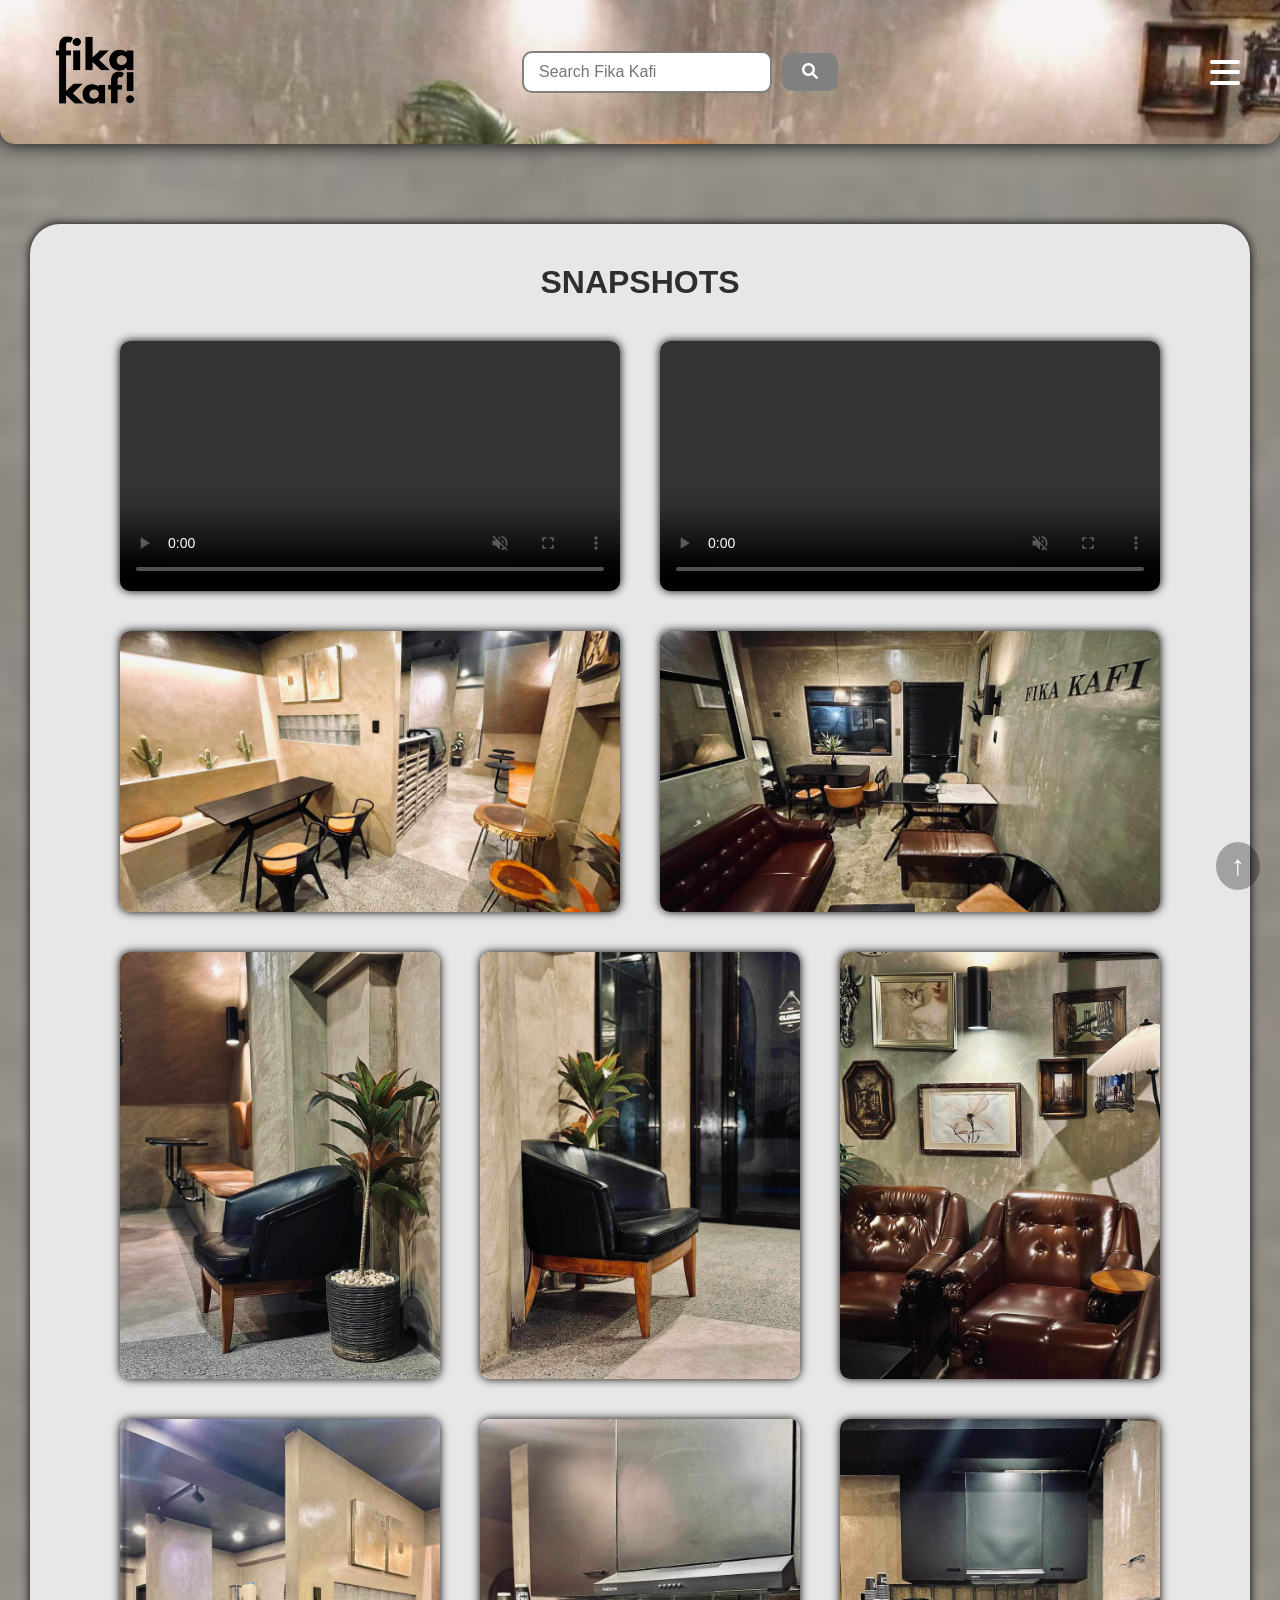
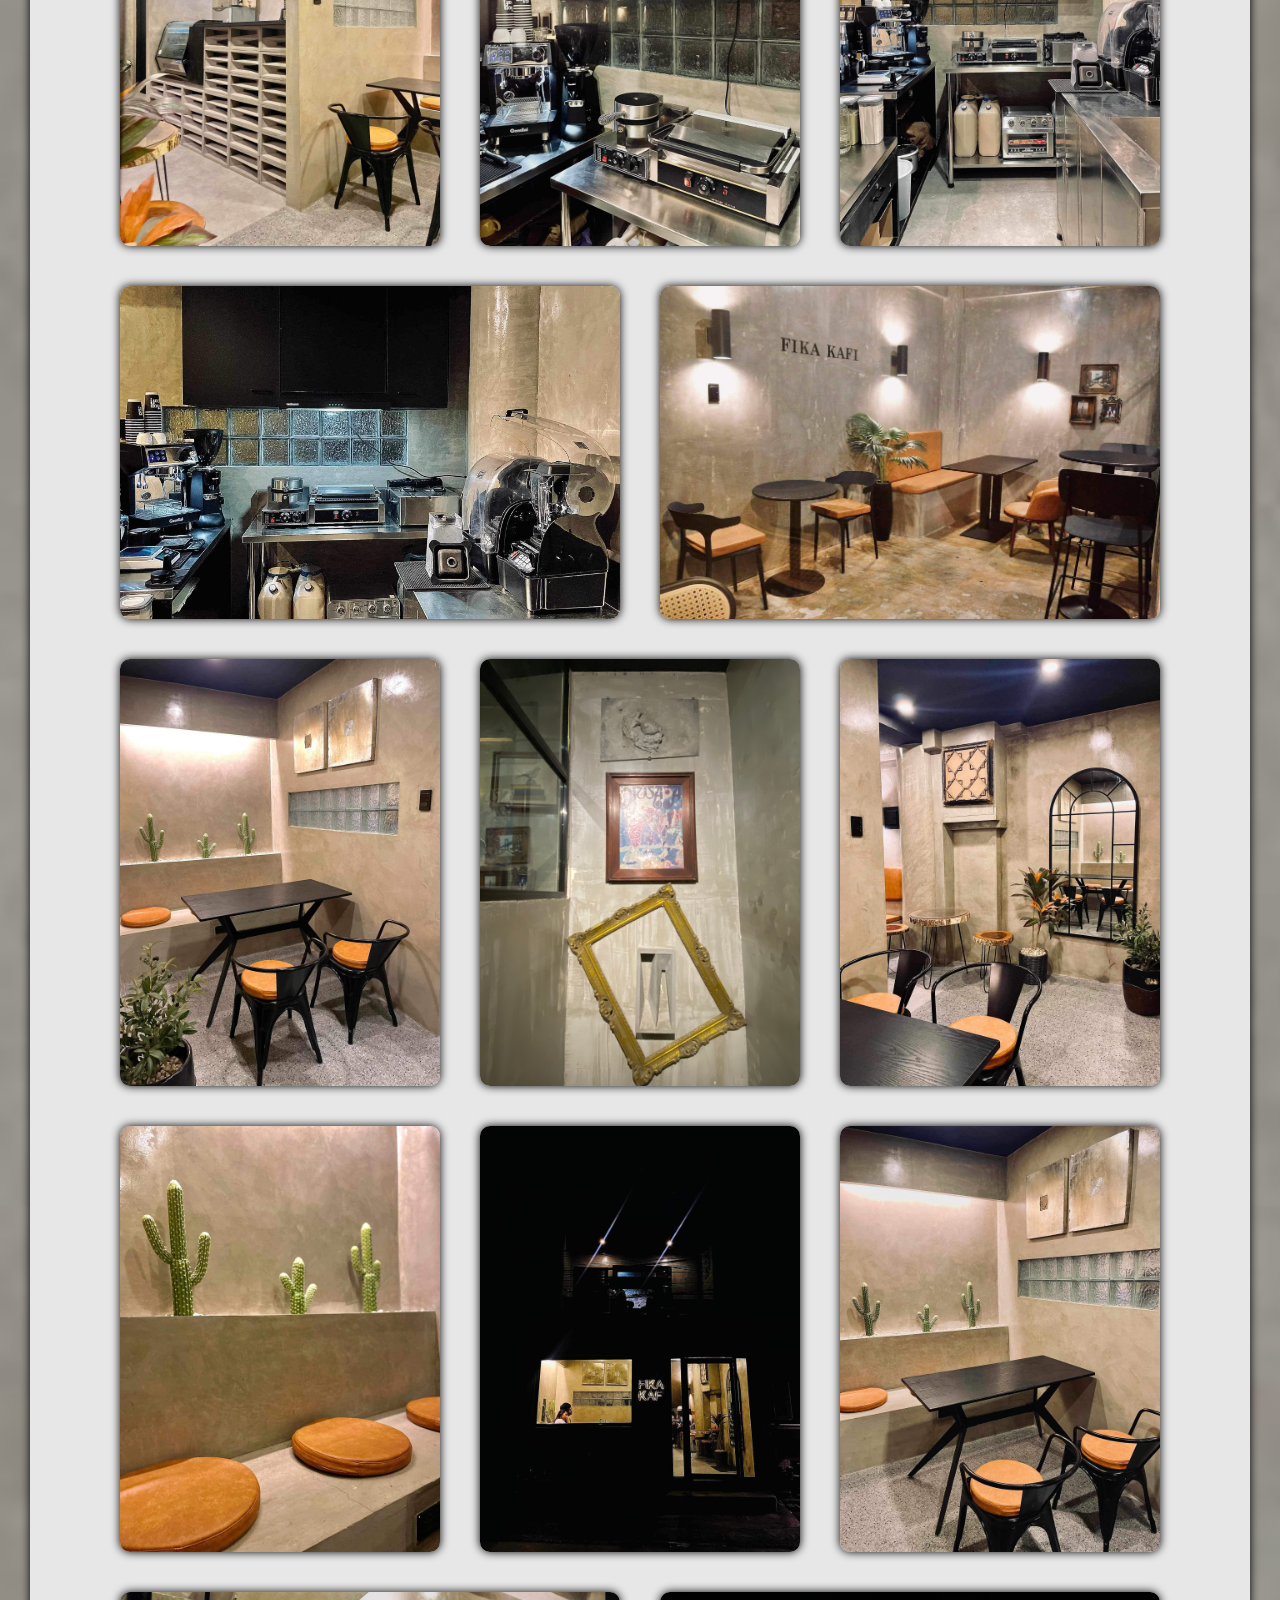
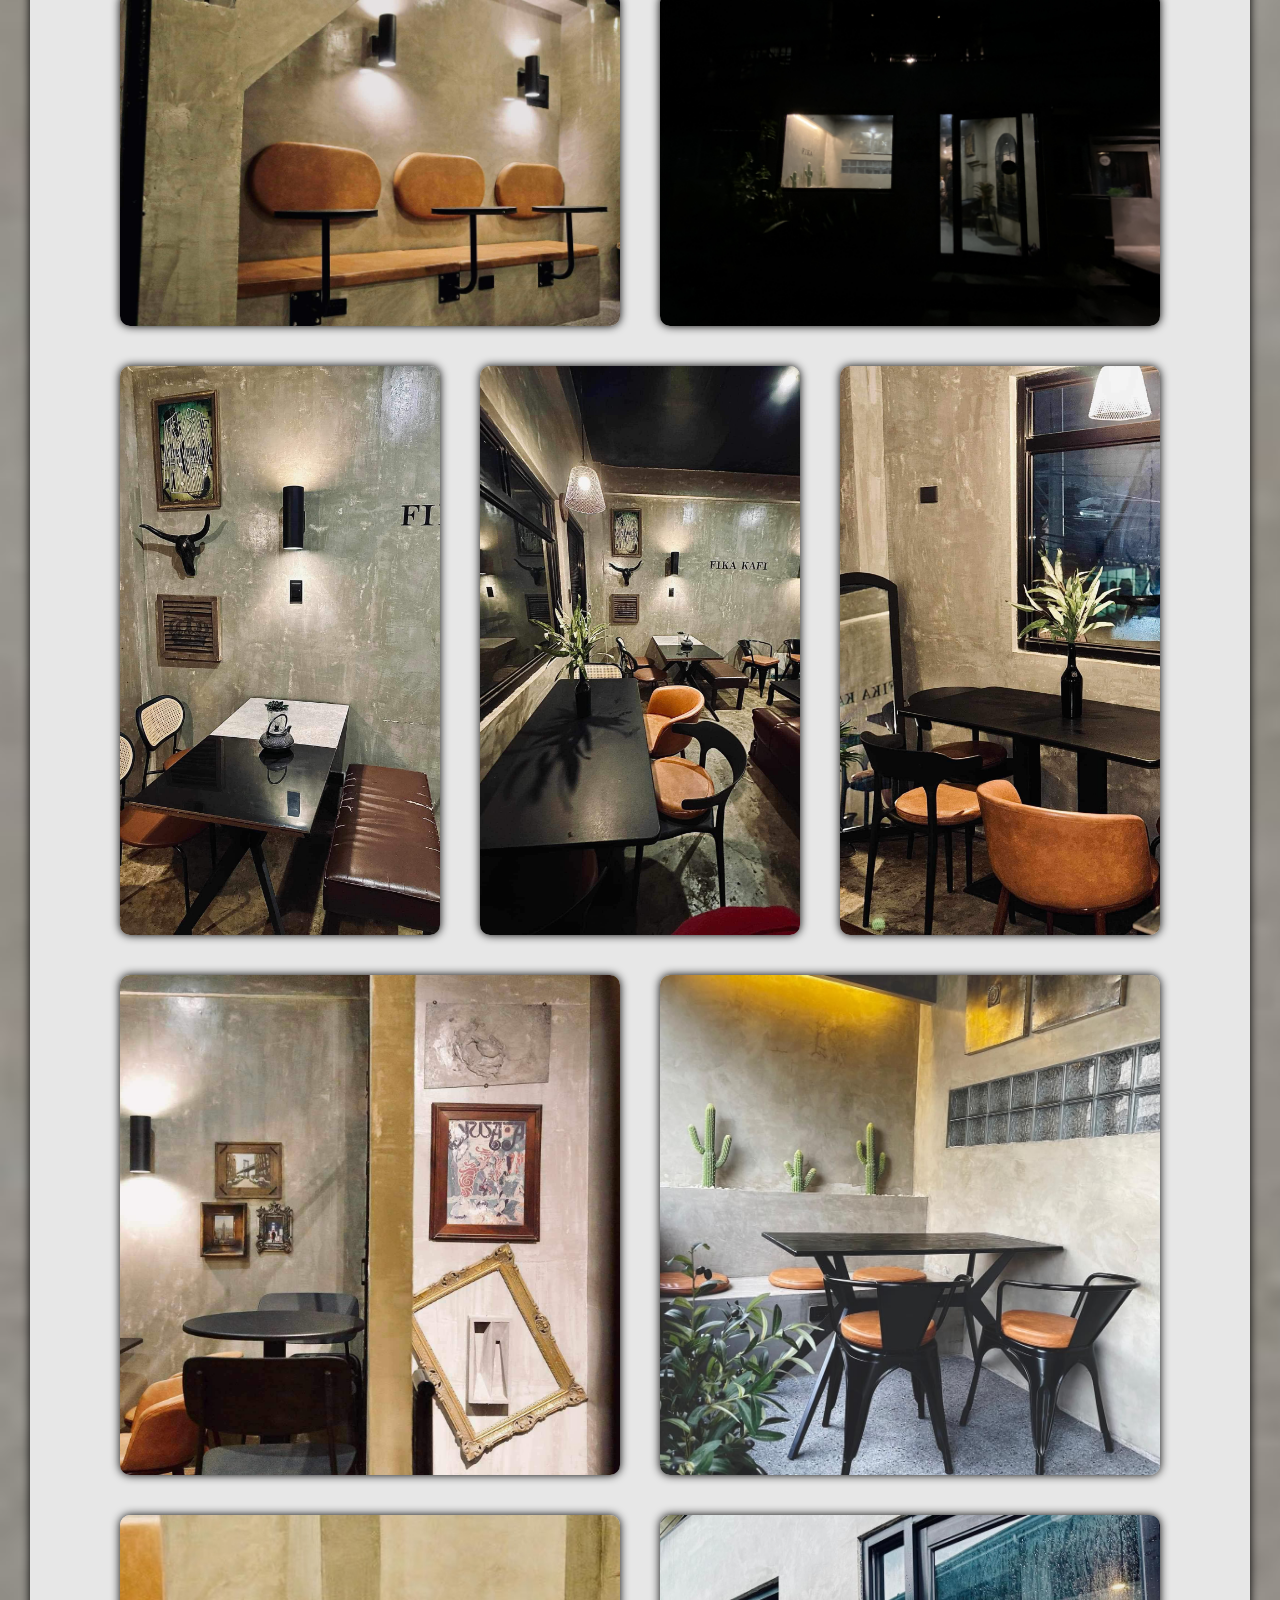
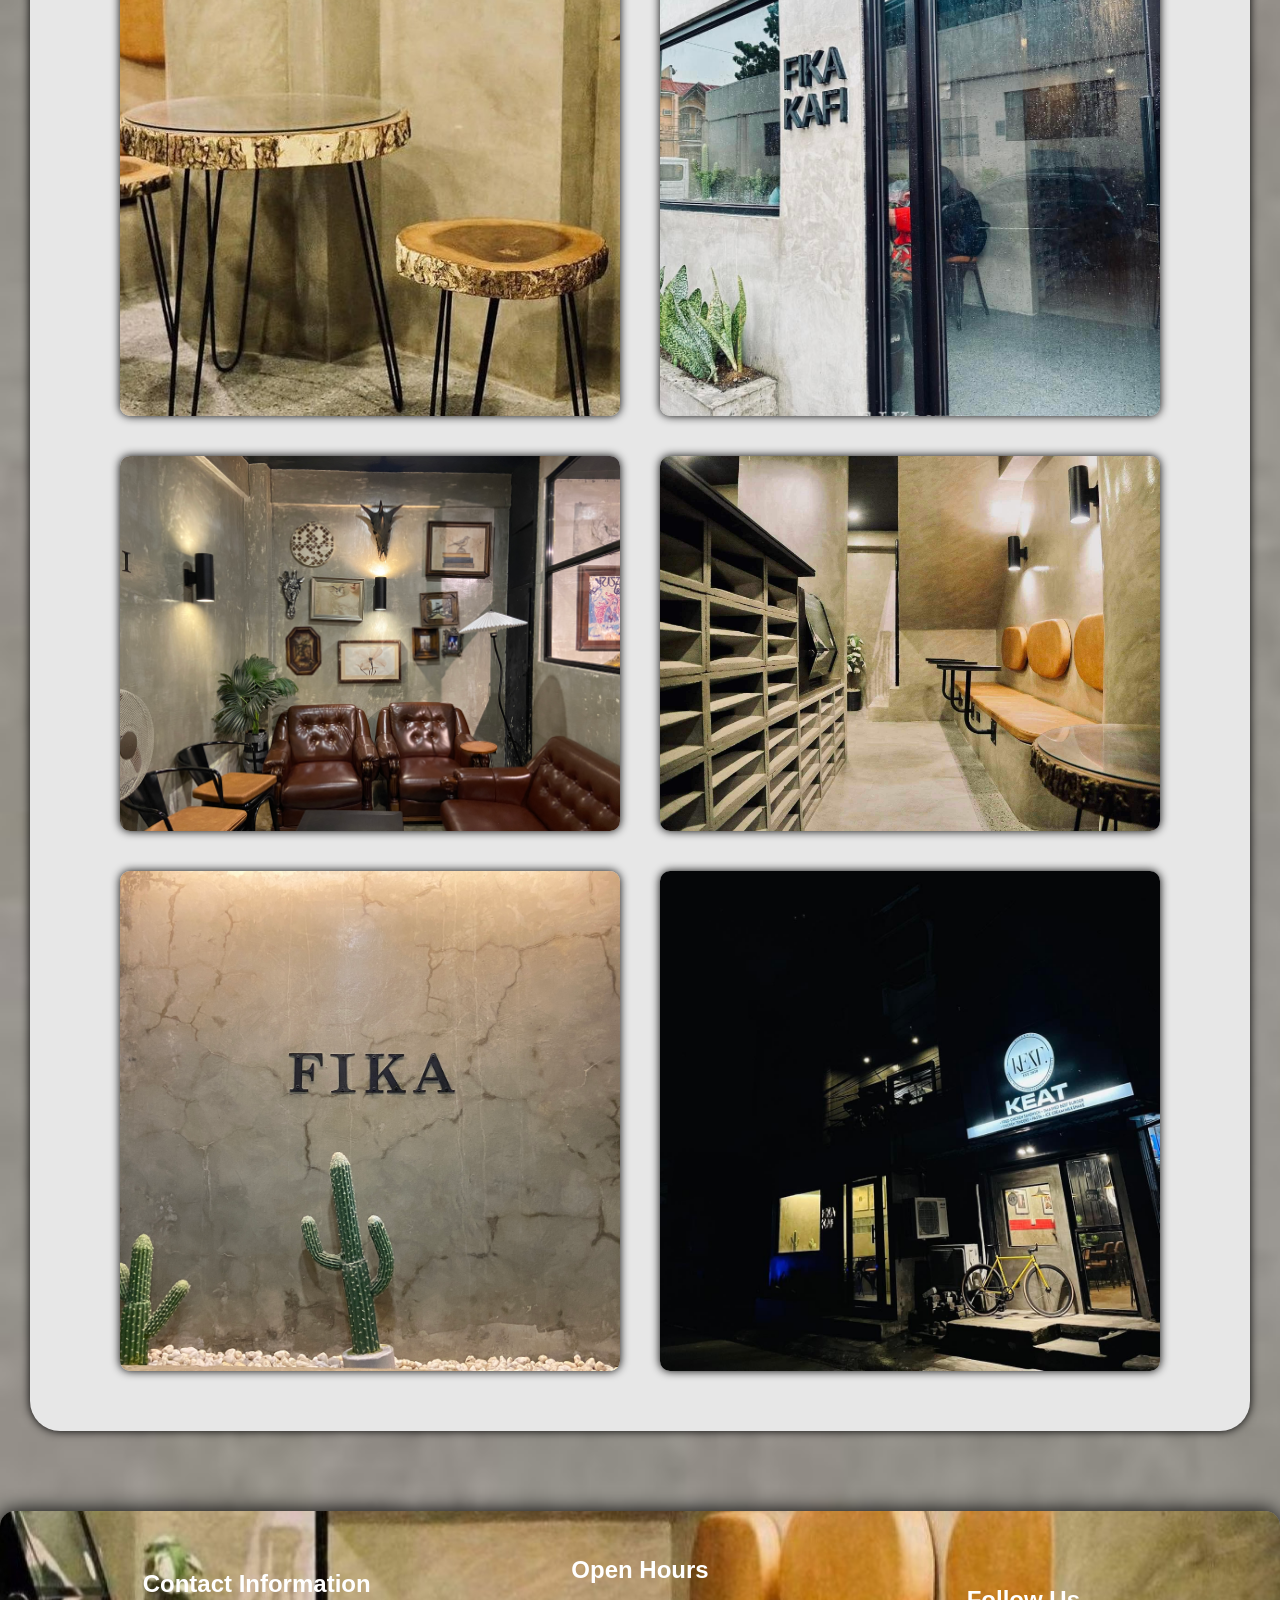
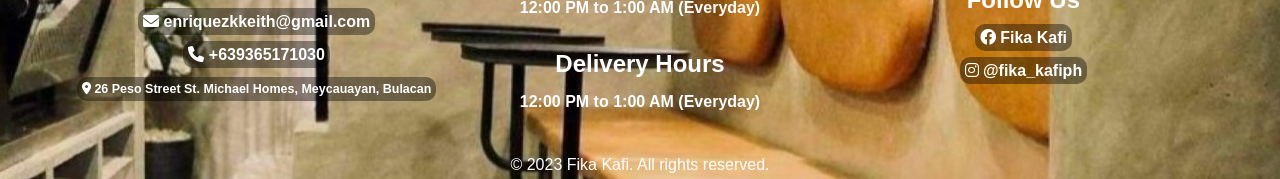
<file: snapshots.html>
<!DOCTYPE html>
<html lang="en">
<head>
    <meta charset="UTF-8">
    <meta name="viewport" content="width=device-width, initial-scale=1.0">
    <link rel="stylesheet" type="text/css" href="styles.css">
    <link rel="stylesheet" href="https://cdnjs.cloudflare.com/ajax/libs/font-awesome/6.0.0-beta3/css/all.min.css">
    <link rel="icon" href="images/default/favicon.jpg" type="image/jpeg">
    <title>Snapshots - Fika Kafi</title>
</head>
<body>
    <header id="top">
        <nav>
            <a class="logo" href="index.html">
                <img src="images/default/logo.jpg" alt="Main Logo" title="Featured">
            </a>
            <div class="search-container">
                <form action="#" method="GET">
                    <input type="text" name="search" placeholder="Search Fika Kafi" required>
                    <button type="submit">
                        <i class="fas fa-search search-icon"></i>
                    </button>
                </form>
            </div>
            <input type="checkbox" id="menuToggle" class="menuToggle">
            <label for="menuToggle" class="menuBar">
                <span class="bar"></span>
                <span class="bar"></span>
                <span class="bar"></span>
            </label>
            <ul class="navigations">
                <li>
                    <a href="index.html" title="Featured">Featured</a>
                </li>
                <li>
                    <a href="menu.html" title="Menu">Menu</a>
                </li>
                <li>
                    <a href="snapshots.html" title="Snapshots">Snapshots</a>
                </li>
                <li>
                    <a href="ourJourney.html" title="Our Journey">Our Journey</a>
                </li>
                <li>
                    <a href="#footer" title="Contact Information">Contact Info.</a>
                </li>
            </ul>
        </nav>
    </header>
    <section>
        <div class="snapshotsContainer">
            <h2 class="h2title">SNAPSHOTS</h2>
            <div class="snapshotsVideos">
                <video autoplay muted loop controls>
                    <source src="images/forSnapshots/video1.mp4" type="video/mp4">
                    Your browser does not support the video tag. Please view this content in a modern browser.
                </video>
                <video autoplay muted loop controls>
                    <source src="images/forSnapshots/video2.mp4" type="video/mp4">
                    Your browser does not support the video tag. Please view this content in a modern browser.
                </video>  
            </div>
            <div class="snapshotsGallery">
                <div class="landscape">
                    <img class="landscape" src="images/forSnapshots/landscape1.jpg" alt="Snapshots">
                    <img class="landscape" src="images/forSnapshots/landscape2.jpg" alt="Snapshots">
                </div>
                <div class="portrait">
                    <img class="portrait" src="images/forSnapshots/portrait1.jpg" alt="Snapshots">
                    <img class="portrait" src="images/forSnapshots/portrait2.jpg" alt="Snapshots">
                    <img class="portrait" src="images/forSnapshots/portrait3.jpg" alt="Snapshots">
                    <img class="portrait" src="images/forSnapshots/portrait4.jpg" alt="Snapshots">
                    <img class="portrait" src="images/forSnapshots/portrait5.jpg" alt="Snapshots">
                    <img class="portrait" src="images/forSnapshots/portrait6.jpg" alt="Snapshots">
                </div>
                <div class="landscape">
                    <img class="landscape" src="images/forSnapshots/landscape3.jpg" alt="Snapshots">
                    <img class="landscape" src="images/forSnapshots/landscape4.jpg" alt="Snapshots">
                </div>
                <div class="portrait">
                    <img class="portrait" src="images/forSnapshots/portrait7.jpg" alt="Snapshots">
                    <img class="portrait" src="images/forSnapshots/portrait8.jpg" alt="Snapshots">
                    <img class="portrait" src="images/forSnapshots/portrait9.jpg" alt="Snapshots">
                    <img class="portrait" src="images/forSnapshots/portrait10.jpg" alt="Snapshots">
                    <img class="portrait" src="images/forSnapshots/portrait11.jpg" alt="Snapshots">
                    <img class="portrait" src="images/forSnapshots/portrait12.jpg" alt="Snapshots">
                </div>
                <div class="landscape">
                    <img class="landscape" src="images/forSnapshots/landscape5.jpg" alt="Snapshots">
                    <img class="landscape" src="images/forSnapshots/landscape6.jpg" alt="Snapshots">
                </div>
                <div class="portrait">
                    <img class="portrait" src="images/forSnapshots/portrait13.jpg" alt="Snapshots">
                    <img class="portrait" src="images/forSnapshots/portrait14.jpg" alt="Snapshots">
                    <img class="portrait" src="images/forSnapshots/portrait15.jpg" alt="Snapshots">
                </div>
                <div class="landscape">
                    <img class="landscape" src="images/forSnapshots/square1.jpg" alt="Snapshots">
                    <img class="landscape" src="images/forSnapshots/square2.jpg" alt="Snapshots">
                    <img class="landscape" src="images/forSnapshots/square3.jpg" alt="Snapshots">
                    <img class="landscape" src="images/forSnapshots/square4.jpg" alt="Snapshots">
                    <img class="landscape" src="images/forSnapshots/square5.jpg" alt="Snapshots">
                    <img class="landscape" src="images/forSnapshots/square6.jpg" alt="Snapshots">
                    <img class="landscape" src="images/forSnapshots/square7.jpg" alt="Snapshots">
                    <img class="landscape" src="images/forSnapshots/square8.jpg" alt="Snapshots">
                </div>
            </div>
        </div>
    </section>
    <a href="#top" class="scroller"> &#8593;</a>
    <footer id="footer">
        <div class="columns">
        <div class="column">
            <h4>Contact Information</h4>
            <h6>
                <a href="https://mail.google.com/mail/?view=cm&fs=1&to=enriquezkkeith@gmail.com" 
                target="_blank">
                    <i class="fas fa-envelope"></i> enriquezkkeith@gmail.com
                </a>
            </h6>
            <h6>
                <a href="tel:+639365171030"><i class="fas fa-phone"></i> +639365171030</a>
            </h6>
            <h6>
                <a href="https://www.google.com/maps/place/Fika+Kafi/@14.7510371,120.9628312,15z/data=!4m6!3m5!1s0x3397b387c5d9c077:0x20caaec433fc693d!8m2!3d14.7510371!4d120.9628312!16s%2Fg%2F11ssbj8cc1?entry=ttu&g_ep=EgoyMDI0MTAyMy4wIKXMDSoASAFQAw%3D%3D" 
                target="_blank" class="location">
                    <i class="fas fa-map-marker-alt"></i> 26 Peso Street St. Michael Homes, Meycauayan, Bulacan
                </a>
            </h6>
        </div>
        <div class="column">
            <h4>Open Hours</h4>
            <h6>
                12:00 PM to 1:00 AM (Everyday)
            </h6>
            <br>
            <h4>
                Delivery Hours
            </h4>
            <h6>
                12:00 PM to 1:00 AM (Everyday)
            </h6>
        </div>
        <div class="column">
            <h4>Follow Us</h4>
            <h6>
                <a href="https://web.facebook.com/fikakafi2023" target="_blank">
                    <i class="fab fa-facebook"></i> Fika Kafi
                </a>
            </h6>
            <h6>
                <a href="https://www.instagram.com/fika_kafiph/" target="_blank">
                    <i class="fab fa-instagram"></i> @fika_kafiph
                </a>
            </h6>
        </div>
        </div>
        <p style="text-align: center; margin-bottom: 0;">
            &copy; 2023 Fika Kafi. All rights reserved.
        </p>
    </footer>
</body>
</html>
</file>
<file: styles.css>
/* Start of HTML */
* {
    font-family: Arial, Helvetica, sans-serif;
    scroll-behavior: smooth;
    margin: 0;
    padding: 0;
    box-sizing: border-box;
}
body {
    background-image: url('images/default/background.jpg');
    background-size: cover;
}
h2 {
    font-family:'Lucida Sans', 'Lucida Sans Regular', 'Lucida Grande', 'Lucida Sans Unicode', Geneva, Verdana, sans-serif;
}
.h2title {
    text-align: center;
    color: rgba(0, 0, 0, 0.8);
    margin-bottom: 20px;
    font-size: xx-large;
}
a {
    text-decoration: none;
}
section {
    display: flex;
    justify-content: center;
    align-items: center;
}
input[type="radio"] {
    display: none;
}
/* End of HTML */

/* Start of Header */
header {
    background-image: url('images/default/header.jpg');
    background-size: cover;
    padding: 20px 40px;
    border-bottom-right-radius: 15px;
    border-bottom-left-radius: 15px;
    box-shadow: 0 0 20px rgba(0, 0, 0, 1);
    z-index: 10;
    position: sticky;
    animation: fade 1s ease-in-out;
}
.search-container {
    display: flex;
    align-items: center;
    justify-content: flex-end;
}
.search-container form {
    display: flex;
    justify-content: center;
    align-items: center;
}
.search-container input {
    padding: 10px 15px;
    font-size: 1em;
    border-radius: 10px;
    border: 2px solid gray;
    margin-right: 10px;
    width: 250px;
    transition: all 0.4s ease-in-out;
    outline: none;
}
.search-container input:focus {
    border-color: black;
}
.search-container button {
    padding: 10px 20px;
    font-size: 1em;
    background-color: gray;
    color: white;
    border: none;
    border-radius: 10px;
    cursor: pointer;
    transition: all 0.5s ease-in-out;
}
.search-container button:hover {
    background-color: black;
}
nav {
    display: flex;
    justify-content: space-between;
    align-items: center;
    position: relative;
}
.logo {
    transition: transform 0.5s ease-in-out;
    padding: 15px;
    border-radius: 15px;
}
.logo img{
    height: 70px;
    width: 80px;
}
.logo:hover {
    transform:scale(1.2);
}
.navigations {
    display: flex;
    list-style-type: none;
    font-size: 1em;
    margin: 0;
    flex-direction: column;
    align-items: flex-end;
    padding: 10px 0px;
    position: absolute;
    top: 135px;
    right: -40px;
    background-color: gray;
    box-shadow: 0 0 10px black;
    border-radius: 15px;
    border-top-right-radius: 0;
    border-bottom-right-radius: 0;
    width: 200px;
    transform: translateY(-150%);
    transition: transform 0.4s ease-in-out;
}
.navigations li {
    display: flex;
    list-style-type: none;
    font-size: 1em;
    width: 100%;
    margin: 5px 10px;
    justify-content: right;
    margin-top: 5px;
}
.navigations a {
    padding: 15px;
    transition: background-color 0.4s ease-in-out, transform 0.4s ease-in-out;
    color: white;
    border: 2px solid black;
    transition: all 0.5s ease-in-out;
    border-radius: 10px;
}
.navigations a:hover {
    border: 2px solid white;
    color: black;
}
.menuToggle {
    display: none;
}
.menuBar {
    display: flex;
    flex-direction: column;
    justify-content: space-between;
    width: 30px;
    height: 25px;
    cursor: pointer;
    transition: transform 0.6s ease-in-out;
}
.menuBar:hover {
    transform: scale(1.2);
}
.menuBar .bar {
    background-color: white;
    height: 4px;
    width: 100%;
    border-radius: 10px;
    transition: transform 0.6s ease-in-out, opacity 0.6s ease-in-out;
}
.menuToggle:checked + .menuBar + .navigations {
    transform: translateX(0);
}
.menuToggle:checked + .menuBar .bar:nth-child(1) {
    transform: rotate(45deg) translateY(15px);
}
.menuToggle:checked + .menuBar .bar:nth-child(2) {
    transform: rotate(90deg) translateY(11px);
}
.menuToggle:checked + .menuBar .bar:nth-child(3) {
    transform: rotate(-45deg) translateY(-15px);
}
@media (max-width:600px){
    header {
        padding: 20px;
    }
    .search-container input {
        width: 180px;
    }
}
/* End of Header */

/* Start of Footer */
.scroller {
    position: fixed;
    bottom: 10px;
    right: 20px;
    font-size: 28px;
    background-color: rgba(0, 0, 0, 0.3);
    color: white;
    padding: 8px;
    padding-left: 15px;
    padding-right: 15px;
    border-radius: 80%;
    text-decoration: none;
    transition: background-color 0.3s ease-in-out;
    opacity: 1;
    z-index: 10;
}
.scroller:hover {
    background-color: rgba(0, 0, 0, 0.8); 
}
.scroller:active {
    transform: scale(0.9);
}
footer {
    background-image: url('images/default/footer1.jpg');
    background-size: cover;
    padding: 5px;
    border-top-right-radius: 15px;
    border-top-left-radius: 15px;
    box-shadow: 0 0 20px rgba(0, 0, 0, 1);
    animation: fade 1s ease-in-out;
}
footer p {
    color: white;
}
.columns {
    display: flex;
    text-align: center;
    justify-content: space-between;
    align-items: center;
    position: relative;
    margin: 30px 50px 20px 50px;
    padding: 10px;  
}
.column {
    height: auto;
    width: 33.33%;
}
.columns h4{
    font-size: x-large;
    margin-bottom: 15px;
    color: white;
}
.columns h6 {
    margin-bottom: 15px;
    font-size: medium;
    color: white;
}
.columns a {
    color: white;
    padding: 5px;
    background-color: rgba(0, 0, 0, .4);
    border-radius: 10px;
    transition: background-color 0.5s ease-in-out;
}
.location {
    font-size: 12.5px;
}
.columns a:hover {
    background-color: rgba(0, 0, 0, .8);
}
@media (max-width: 1260px) {
    footer {
        background-image: url('images/default/footer2.jpg');
    }
    .columns {
        flex-wrap: wrap;
        margin: auto;
    }
    .column {
        margin: auto;
        width: auto;
        padding-top: 15px;
    }
}
/* End of Footer */

/* Start of Menu Page */
.menuContainer {
    margin: 80px 40px;
    padding: 40px 0;
    background-color: #e7e7e7;
    border-radius: 30px;
    box-shadow: 0 0 10px rgba(0, 0, 0, 1);
    animation: upUp 1s ease-in-out;
}
.menuContainer h2{
    animation: fade 1s ease-in-out;
}
.menuLinks, .menuLinks2 {
    margin: 15px 30px;
    display: flex;
    justify-content: center;
    align-items: center;
    flex-wrap: wrap;
    border-radius: 10px;
}
.menuLinks a, .menuLinks2 a{
    animation: fade 1s ease-in-out;
    margin: 8px 5px;
    padding: 10px;
    font-size: small;
    font-weight: bold;
    color: white;
    background-color: rgba(54, 40, 40, 0.5);
    border-radius: 8px;
    box-shadow: 0 0 10px rgba(0, 0, 0, 0.5);
    transition: all 0.5s ease-in-out;
}
.menuLinks2 a{
    margin: 8px 20px;
}
.menuLinks a:hover, .menuLinks2 a:hover  {
    background-color: rgba(0, 0, 0, 0.8);
    color: white;
}
.showMenu {
    display: none;
    opacity: 0;
    margin: 20px;
    scroll-margin-top: 200px;
}
.showMenu:target {
    display: block;
    opacity: 1;
    animation: fadeUp 0.6s ease-in-out;
}
.showMenu h2 {
    margin-top: 30px;
    text-align: center;
    animation: fade 1s ease;
}
.type {
    text-align: center;
    font-style: italic;
    font-size: 110%;
}
.menuGallery {
    display: flex;
    flex-wrap: wrap;
    justify-content: center;
}
.menuImage {
    max-width: 360px;
    margin: 20px;
    padding: 15px 15px 8px;
    color: white;
    background-image: url('images/default/background.jpg');
    background-size: cover;
    border-radius: 15px;
    text-align: center;
    transition: transform 0.5s ease-in-out;
    box-shadow: 0 0 15px rgba(0, 0, 0, 0.5);
}
.menuImage:hover{
    transform: scale(1.05);
}
.menuImage h3 {
    margin: 5px 0;
    font-weight: bold;
    color: white;
}
.menuImage p {
    color: black;
    font-weight: bold;
    margin: 5px 0;
}
.menuImage img {
    width: 100%;
    max-width: 327px;
    border-radius: 12px;
    display: block;
    margin: 0;
}
@keyframes fade {
    from {
        opacity: 0;
    }
    to {
        opacity: 1;
    }
}
@keyframes fadeUp {
    from {
        opacity: 0;
        transform: translateY(50px);
    }
    to {
        opacity: 1;
        transform: translateY(0);
    }
}
@keyframes upUp {
    from {
        transform: translateY(80px);
        opacity: 0;
    }
    to {
        transform: translateY(0);
        opacity: 1;
    }
}
@media (max-width: 1350px) {
    .menuImage {
        max-width: 100%;
    }
}
@media (max-width: 570px) {
    .showMenu {
        scroll-margin-top: 310px;
    }
    .menuLinks {
        margin: 15px 25px;
    }
}
/* End of Menu Page */

/* Start of Highlights Section*/
.highlightsContainer {
    margin: 80px 20px;
    max-width: 1100px;
    width: 100%;
    background-color: transparent;
    border-radius: 30px;
    position: relative;
    animation: upUp 1s ease-in-out;
}
.highlightsImages {
    position: relative;
    width: 100%;
    max-width: 1000px;  
    height: auto;
    aspect-ratio: 16/9;  
    margin: 30px auto 0;
}
.highlightsImages img{
    position: absolute;
    top: 0;
    left: 0;
    width: 100%;
    height: 100%;
    object-fit: cover;
    border-radius: 30px;
    box-shadow: 0 0 15px rgba(0, 0, 0, 1);
    opacity: 0;
    transition: opacity 0.5s ease-in-out;
}
#highlights1:checked ~ .highlightsImages .highlights1,
#highlights2:checked ~ .highlightsImages .highlights2,
#highlights3:checked ~ .highlightsImages .highlights3,
#highlights4:checked ~ .highlightsImages .highlights4 {
    opacity: 1;
}
.highlightsButtons {
    display: flex;
    flex-direction: column;
    position: absolute;
    top: 50%;
    right: -60px;
    transform: translateY(-50%);
    gap: 15px;
}
.highlightsButtons label {
    display: inline-block;
    width: 25px;
    height: 25px;
    border: 3px solid rgba(0, 0, 0, 0.6);
    border-radius: 50%;
    background-color: white;
    cursor: pointer;
    transition: background-color 0.2s;
}
#highlights1:hover ~ .highlightsButtons label[for="highlights1"],
#highlights2:hover ~ .highlightsButtons label[for="highlights2"],
#highlights3:hover ~ .highlightsButtons label[for="highlights3"],
#highlights4:hover ~ .highlightsButtons label[for="highlights4"] {
    background-color: black;
}
#highlights1:checked ~ .highlightsButtons label[for="highlights1"],
#highlights2:checked ~ .highlightsButtons label[for="highlights2"],
#highlights3:checked ~ .highlightsButtons label[for="highlights3"],
#highlights4:checked ~ .highlightsButtons label[for="highlights4"] {
    background-color: black;
}
@media (max-width: 1230px) {
    .highlightsButtons {
        position: static;
        flex-direction: row;
        justify-content: center;
        transform: none;
    }
    .highlightsContainer {
        margin: 30px auto;
    }
}
@media (max-width: 768px) {
    .highlightsContainer {
        padding: 20px;
        margin: 10px auto;
    }
    .highlightsImages {
        width: 100%;
        max-width: 100%;
        height: auto;
    }
    .highlightsButtons {
        right: 0;
        top: 80%;
        flex-direction: row;
        gap: 10px;
    }
}
/* End of Highlights Section*/

/* Start of Best Seller Section */
.bestSellerContainer {
    margin: 40px 20px 40px;
    max-width: 1200px;
    width: 100%;
    background-color: #e7e7e7;
    border-radius: 30px;
    position: relative;
    box-shadow: 0 0 10px rgba(0, 0, 0, 1);
    padding: 30px 0;
    animation: fade 1s ease-in-out;
}
.bestSellerRow {
    display: flex;
    justify-content: center;
    flex-wrap: wrap;
}
.bestSellerRow img {
    width: 100%;
    max-width: 350px;
    border-radius: 12px;
    margin: 15px 20px;
    box-shadow: 0 0 10px black;
    transition: transform 0.7s ease-in-out;
}
.bestSellerRow img:hover {
    transform: scale(1.05);
}
@media (max-width: 1250px) {
    .bestSellerContainer {
        max-width: 90%;
    }
}
@media (max-width:650px) {
    .bestSellerRow img {
        max-width: 180px;
        margin: 15px 15px;
    }   
    .bestSellerContainer h2 {
        font-size: x-large;
    }
}
/* End of Best Seller Section */

/* Start of Feedback Section */
.feedbackContainer {
    margin: 40px auto 40px;
    max-width: 800px;
    width: 100%;
    padding: 20px;
    background-color: white;
    border-radius: 30px;
    position: relative;
    box-shadow: 0 0 10px rgba(0, 0, 0, 1);
    animation: fade 1s ease-in-out;
}
.showFeedback {
    display: none;
    opacity: 0;
    scroll-margin-top: 180px;
}
.showFeedback:target {
    display: block;
    opacity: 1;
    animation: fade 0.6s ease-in-out;
}
.feedbackHeader {
    margin-bottom: 20px;
}
.feedbackImages img{
    max-width: 800px;
    width: 100%;
    transition: transform 0.5s ease-in-out;
}
.feedbackImages img:hover{
    transform: scale(1.02);
}
.feedbackImages a, .feedbackLinks a{
    display: block;
    color: black;
    text-align: right;
    margin: 3px;
}
.feedbackImages a:hover, .feedbackLinks a:hover {
    color: dodgerblue;
}
@media (max-width: 1230px) {
    .feedbackContainer {
        max-width: 90%;
        margin-bottom: 0;
    }
    .feedbackHeader {
        max-width: 80%;
    }
    .feedbackLinks, .feedbackImages {
        font-size: 0.9em
    }
}
/* End of Feedback Section */

/* Start of Video Highlights Section */
.videoHighlightsContainer {
    display: flex;
    justify-content: center;
    align-items: center;
    max-width: 1200px;
    margin: 40px 30px 110px;
    background-color: #e7e7e7;
    box-shadow: 0 0 10px rgba(0, 0, 0, 1);
    border-radius: 30px;
    padding: 10px;
    animation: fade 1s ease-in-out;
}
.videoContainer video{
    border-radius: 20px;
    width: 600px;
    margin: 40px 40px;
    box-shadow: 0 0 10px rgba(0, 0, 0, 1);
}
.storyForVideo {
    width: 550px;
    margin: 0 30px;
    opacity: 0.8;
    margin-left: 0;
}
.storyForVideo h2 {
    text-align: center;
    margin-bottom: 20px;
}
.storyForVideo p {
    margin: 10px 30px 30px;
    font-size: medium;
    text-align: justify;
    word-spacing: 1px;
    line-height: 20px;
    font-size: 1em;
}
@media (max-width: 1250px) {
    .videoHighlightsContainer {
        max-width: 90%;
        flex-wrap: wrap;
        margin: 80px auto 80px;
    }
    .storyForVideo {
        margin-left: 30px;
    }
    .videoContainer video{
        width: 500px;
    }    
}
@media (max-width: 640px) {
    .videoContainer video{
        width: 400px;
    }
    .storyForVideo p{
        margin: 10px 10px 30px;
    }
}
/* End of Video Highlights Section */

/* Start of Snapshots Section */
.snapshotsContainer{
    margin: 80px 50px;
    padding: 40px 20px;
    background-color: #e7e7e7;
    border-radius: 30px;
    box-shadow: 0 0 10px rgba(0, 0, 0, 1);
    animation: upUp 1s ease-in-out;
}
.snapshotsVideos {
    animation: upUp 1s ease-in-out;
}
.snapshotsContainer h2 {
    animation: upUp 0.5s ease-in-out;
}
.snapshotsVideos, .snapshotsGallery, .landscape, .portrait {
    display: flex;
    justify-content: center;
    flex-wrap: wrap;
    transition: transform 0.7s ease-in-out;
}
.snapshotsGallery img:hover{
    transform: scale(1.05);
}
.snapshotsVideos video, .landscape img, .portrait img {
    margin: 20px;
    width: 550px;
    box-shadow: 0 0 10px rgba(0, 0, 0, 1);
    border-radius: 10px;
}
.landscape img {
    object-fit: cover;
}
.portrait img {
    width: 355px;
    object-fit: cover;
}
@media (max-width:1350px) {
    .snapshotsContainer{
        margin: 80px 30px;
    } 
}
@media (max-width:1300px) {   
    .landscape img, .snapshotsVideos video {
        width: 500px;
    }
    .portrait img {
        width: 320px;
    }
}
@media (max-width:1200px) {
    .landscape img, .snapshotsVideos video {
        width: 450px;
    }
    .portrait img {
        width: 287px;
    }
}
@media (max-width:1100px) {
    .landscape img, .snapshotsVideos video, .portrait img {
        width: 400px;
    }
}
@media (max-width:1000px) {
    .landscape img, .snapshotsVideos video, .portrait img {
        width: 350px;
    }
}
@media (max-width:900px) {
    .landscape img, .snapshotsVideos video {
        width: 600px;
        margin: 20px 0;
        border: 2px solid gray;
    }
    .portrait img {
        width: 280px;
        margin: 15px 10px;
        border: 2px solid gray;
    }
}
@media (max-width:700px) {
    .landscape img, .snapshotsVideos video {
        width: 550px;
        margin: 20px 0;
    }
    .portrait img {
        width: 230px;
        margin: 10px 10px;
    } 
}
@media (max-width:650px) {
    .landscape img, .snapshotsVideos video {
        width: 500px;
        margin: 20px 0;
    }
}
@media (max-width:600px) {
    .landscape img, .snapshotsVideos video {
        width: 400px;
        margin: 20px 0;
    }
    .portrait img {
        width: 190px;
        margin: 10px 5px;
    }
}
/* End of Snapshots Section */

/* Start of Journey Section */
.journeyContainer {
    margin: 80px 30px;
    padding: 40px 20px;
    background-color: #e7e7e7;
    border-radius: 30px;
    box-shadow: 0 0 10px rgba(0, 0, 0, 1);
    max-width: 1200px;
    animation: upUp 1s ease-in-out;
}
.journeyContainer h2{
    animation: upUp 0.5s ease-in-out;
}
.quote, .journeyRow {
    animation: upUp 1s ease-in-out;
}
.quote {
    text-align: center;
    margin-bottom: 20px;
    font-size: 12px;
    font-style: italic;
}
.journeyRow, .journeyRowReverse {
    display: flex;
    justify-content: center;
    align-items: center;
}
.journeyContent p{
    padding: 15px;
    padding-right: 0;
    width: 95%;
    font-size: 17px;
    line-height: 1.5;
    text-align: justify;
}
.journeyRow img, .journeyRowReverse img{
    width: 50%;
    margin: 20px;
    margin-left: 0;
    border-radius: 20px;
}
.journeyRowReverse img{
    margin-left: 15px;
    height: 570px;
}
.journeyContainer h2 {
    margin-bottom: 0;
}
.journeyRowReverse {
    flex-direction: row-reverse;
}
@media (max-width:1250px){
    .journeyRow, .journeyRowReverse {
        flex-wrap: wrap;
        margin-left: 20px;
    }
    .journeyRow img{
        width: 55%;
    }
    .journeyRowReverse {
        margin-left: 0;
    }
    .journeyRowReverse img{
        width: 42%;
        height: auto;
    }
    .journeyContent p{
        padding-right: 15px;
    }    
}
@media (max-width:1100px){
    .journeyRow img{
        width: 65%;
    }
    .journeyRowReverse img{
        width: 48%;
    }
}
@media (max-width:950px){
    .journeyRow img{
        width: 75%;
    }
    .journeyRowReverse img{
        width: 57%;
    }
    .journeyContent p{
        font-size: 16px;
        line-height: 1.4;
    }
}
@media (max-width:800px){
    .journeyRow img {
        width: 85%;
    }
    .journeyRowReverse img{
        width: 68%;
    }
    .journeyContent p{
        font-size: 15px;
        line-height: 1.3;
    }
}
@media (max-width:700px){
    .journeyRow img{
        width: 100%;
    }
    .journeyRowReverse img{
        width: 80%;
    }
    .journeyContent p{
        font-size: 14px;
        line-height: 1.2;
    }
}
@media (max-width:550px){
    .journeyRowReverse img{
        width: 100%;
    }
}
/* End of Journey Section */
</file>
